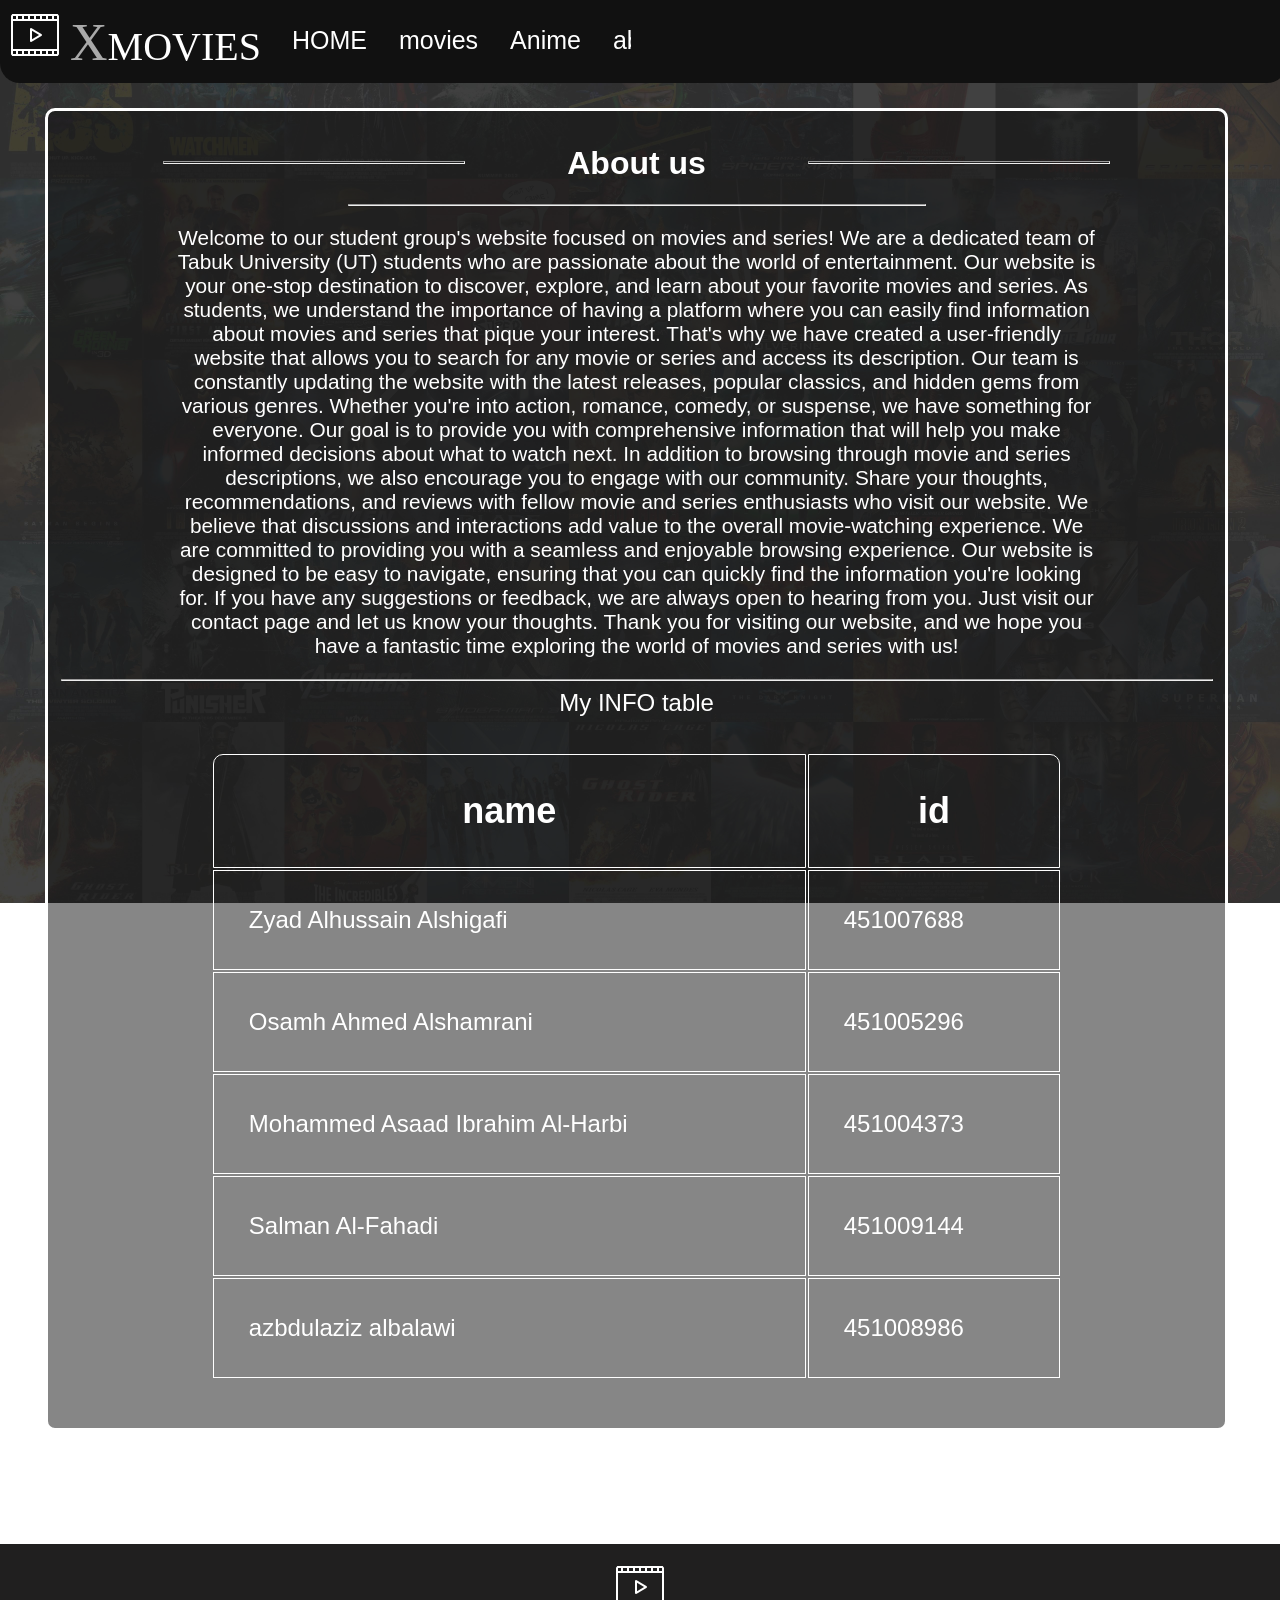
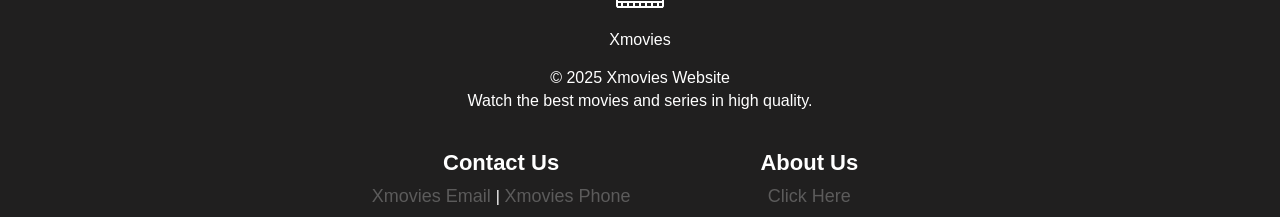
<file: about.html>
<!DOCTYPE html>
<html lang="en">
  <head>
    <link rel="icon" href="images\logo.png">   
    <title>Xmovies</title>
    <link rel="stylesheet" href="/stylesheet folder/stylesheet.css">
    <link rel="stylesheet" href="https://cdnjs.cloudflare.com/ajax/libs/font-awesome/5.15.3/css/all.min.css">

 </head>
  
  <body >   
    <header>
      <!--logo-->   <a href="index.html" style="text-decoration: none;">
      <span style="font-size: 40px; font-family: fantasy; color: rgb(255, 255, 255);">
        <img src="../images/logo.png" alt=""> <span style="color: darkgrey; font-size: 130%;">X</span>MOVIES
      </span></a>
      <!--pages list-->
      <ul style="display: flex;">
        <li>
          <a href="../index.html" class="city">HOME</a>
        </li>
        <li>
          <a href="../movies.html">movies</a>
        </li>
        <li>
          <a href="../Anime.html">Anime</a>
        </li>
        <li>
          <a href="../about.html">about</a>
        </li>
        
        <hr style="border-width: 5px; border-color: gray" />
        <li>
          <a href="../login.html" style="color: gray">login</a>
        </li>
      </ul>
    </header>
    <br><br><br><br><br>
  
    <br>
  <div class="div2" style=" gap: 1%; margin-left: 3.5%; ">
    <div >
      <h1 style="display: flex;"><hr style="height: 1px; width: 300px;">About us <hr style="height: 1px; width: 300px;"></h1>
      <hr style="width: 50%;">
      <div style="width: 80%; text-align: center; margin: 0 auto;"><p style="font-size: 130%">Welcome to our student group's website focused on movies and series! We are a dedicated team of Tabuk University (UT) students who are passionate about the world of entertainment. Our website is your one-stop destination to discover, explore, and learn about your favorite movies and series.  As students, we understand the importance of having a platform where you can easily find information about movies and series that pique your interest. That's why we have created a user-friendly website that allows you to search for any movie or series and access its description.  Our team is constantly updating the website with the latest releases, popular classics, and hidden gems from various genres. Whether you're into action, romance, comedy, or suspense, we have something for everyone. Our goal is to provide you with comprehensive information that will help you make informed decisions about what to watch next. In addition to browsing through movie and series descriptions, we also encourage you to engage with our community.  Share your thoughts, recommendations, and reviews with fellow movie and series enthusiasts who visit our website. We believe that discussions and interactions add value to the overall movie-watching experience. We are committed to providing you with a seamless and enjoyable browsing experience. Our website is designed to be easy to navigate, ensuring that you can quickly find the information you're looking for. If you have any suggestions or feedback, we are always open to hearing from you. Just visit our contact page and let us know your thoughts. Thank you for visiting our website, and we hope you have a fantastic time exploring the world of movies and series with us!</p></div>
    </div>

    <hr >
    
    <div style="width: 80%; margin: 0 auto;">
      <table style="border:none; width: 100%; margin: 0 auto;">
        <caption>
          My INFO table
        </caption>
        <tr>
          <th style="border-top-left-radius: 10px;">name</th>
          <th style="border-top-right-radius: 10px;">id</th>
        </tr>
        <tr>
          <td >Zyad Alhussain Alshigafi</td>
          <td >451007688</td>
        </tr>
        <tr>
          <td >Osamh Ahmed Alshamrani</td>
          <td >451005296</td>
        </tr>
        <tr>
          <td >Mohammed Asaad Ibrahim Al-Harbi</td>
          <td >451004373</td>
        </tr>
        <tr>
          <td >Salman Al-Fahadi</td>
          <td >451009144</td>
        </tr>
        <tr>
          <td >azbdulaziz albalawi</td>
          <td >451008986</td>
        </tr>
      </table>
    </div>
  </div>
    

    <footer style="margin-top: 8.86%;">
      <div class="footer_container" style="" >
        <br>
        <div class="logo_section">
          <img src="../images/logo.png" alt="logo">
          <p>Xmovies</p>
        </div>
        
        <div class="text_section">
          <p>© 2025 Xmovies Website</p>
          <p>Watch the best movies and series in high quality.</p>
        </div>
            <div class="links_section">
          <div class="contact_us">
            <h1>Contact Us</h1>
            <a href="mailto:azozstw818@gmail.com" target="_blank">Xmovies Email </a>|
            <a href="tel:0506984027" target="_blank">Xmovies Phone</a>
          </div>
          
          <div class="about_us">
            <h1>About Us</h1>
            <a href="about.html">Click Here</a>
          </div>
        </div>
      </div> 
    </footer>

  </body>
</html>
</file>
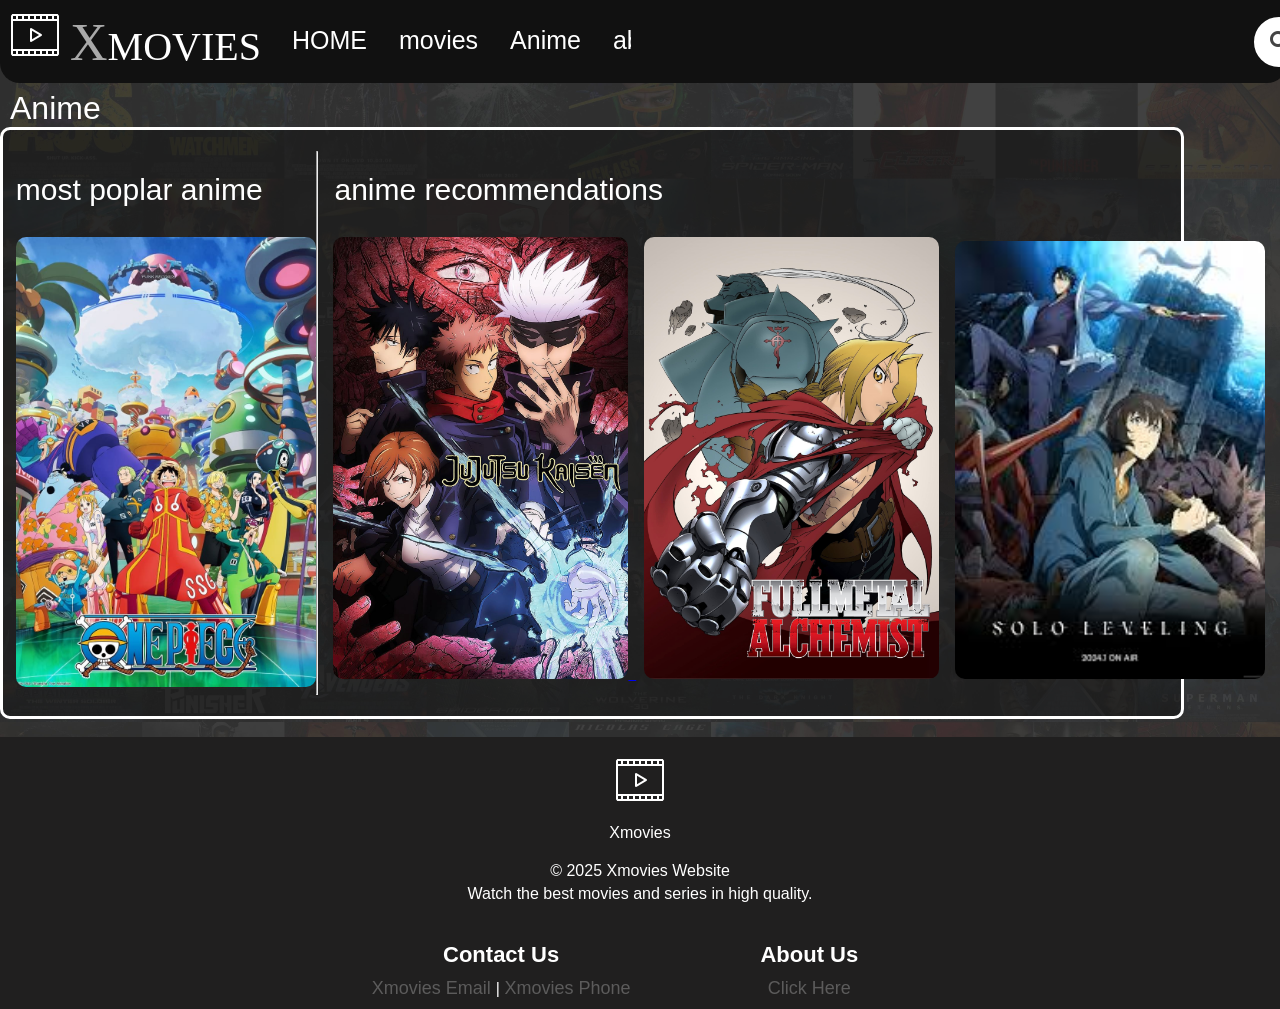
<file: Anime.html>
<!DOCTYPE html>
<html lang="en">
  <head>
    <link rel="icon" href="images\logo.png">   
    <title>Xmovies</title>
    <link rel="stylesheet" href="./stylesheet folder/stylesheet.css">
    <link rel="stylesheet" href="https://cdnjs.cloudflare.com/ajax/libs/font-awesome/5.15.3/css/all.min.css">

 </head>
  

  <body>

    <header>
    <!--logo--> 
    <a href="index.html" style="text-decoration: none;">
    <span style="font-size: 40px; font-family: fantasy; color: rgb(255, 255, 255);">
      <img src="images/logo.png" alt=""> <span style="color: darkgrey; font-size: 130%;">X</span>MOVIES
    </span></a>

    <!--header-->
    <ul style="display: flex;">
      <li>
        <a href="index.html" class="city">HOME</a>
      </li>
      <li>
        <a href="movies.html">movies</a>
      </li>
      <li>
        <a href="Anime.html">Anime</a>
      </li>
      <li>
        <a href="about.html">about</a>
      </li>
      
      <hr style="border-width: 5px; border-color: gray" />
      <li>
        <a href="login.html" style="color: gray">login</a>
      </li>
    </ul>
    <form class="form1" action="" >
      <input id="searchInput" class="input1" type="search" placeholder="Search here ...">
      <i class="fa fa-search"></i>
  </form>
  </header>
  <br><br><br><br><br>
    <!--anime-->
    <span style="font-size: 200%;margin-top: 10px;color: white;margin-left: 10px;">Anime</span>
    <br>
    <!--the borderd containor-->
    <div class="div2" style="display: flex; gap: 0%; width: 90%;">
      
    <!--the best anime containor-->
      <div class="div1" style="width: 20rem; height: 35rem; gap: 1%;">
        <p >most poplar anime</p>
        <a href="https://www.youtube.com/watch?v=sfAc2U20uyg" target="_blank">
         <a href="/anime pages/one piece.html" ><img  src="./anime/one piece.jpg" width="300" ></a>
        </a>
      </div>
      <!--hr-->
      <hr>
      <!--other 4 animes-->
      <div class="div1" style="width: 87.4rem; height: 35rem; gap: 1%;" >
        <pre class="pre">  anime recommendations</pre>
        <pre>  <a href="/anime pages/Jujutsu Kaisen.html" ><img src="anime/Jujutsu Kaisen.jpg" width="295"> </a> <a href="/anime pages/fullmetal.html" ><img src="anime/fullmetal .jpg" width="295"></a>  <a href="/anime pages/Solo Leveling.html"><img src="anime/Solo Leveling.jpeg" width="310"></a>  <a href="/anime pages/Demon Slayer.html"><img src="anime/Demon Slayer.jpg" width="295"></a> </pre>
      </div>
    </div>
  <br>
<!-- footer -->
  <footer>
    <div class="footer_container" style="" >
      <br>
      <div class="logo_section">
        <img src="images/logo.png" alt="logo">
        <p>Xmovies</p>
      </div>
      
      <div class="text_section">
        <p>© 2025 Xmovies Website</p>
        <p>Watch the best movies and series in high quality.</p>
      </div>
          <div class="links_section">
        <div class="contact_us">
          <h1>Contact Us</h1>
          <a href="mailto:azozstw818@gmail.com">Xmovies Email </a>|
          <a href="tel:0506984027">Xmovies Phone</a>
        </div>
        
        <div class="about_us">
          <h1>About Us</h1>
          <a href="about.html">Click Here</a>
        </div>
      </div>
    </div> 
  </footer>
  </body>
</html>
</file>
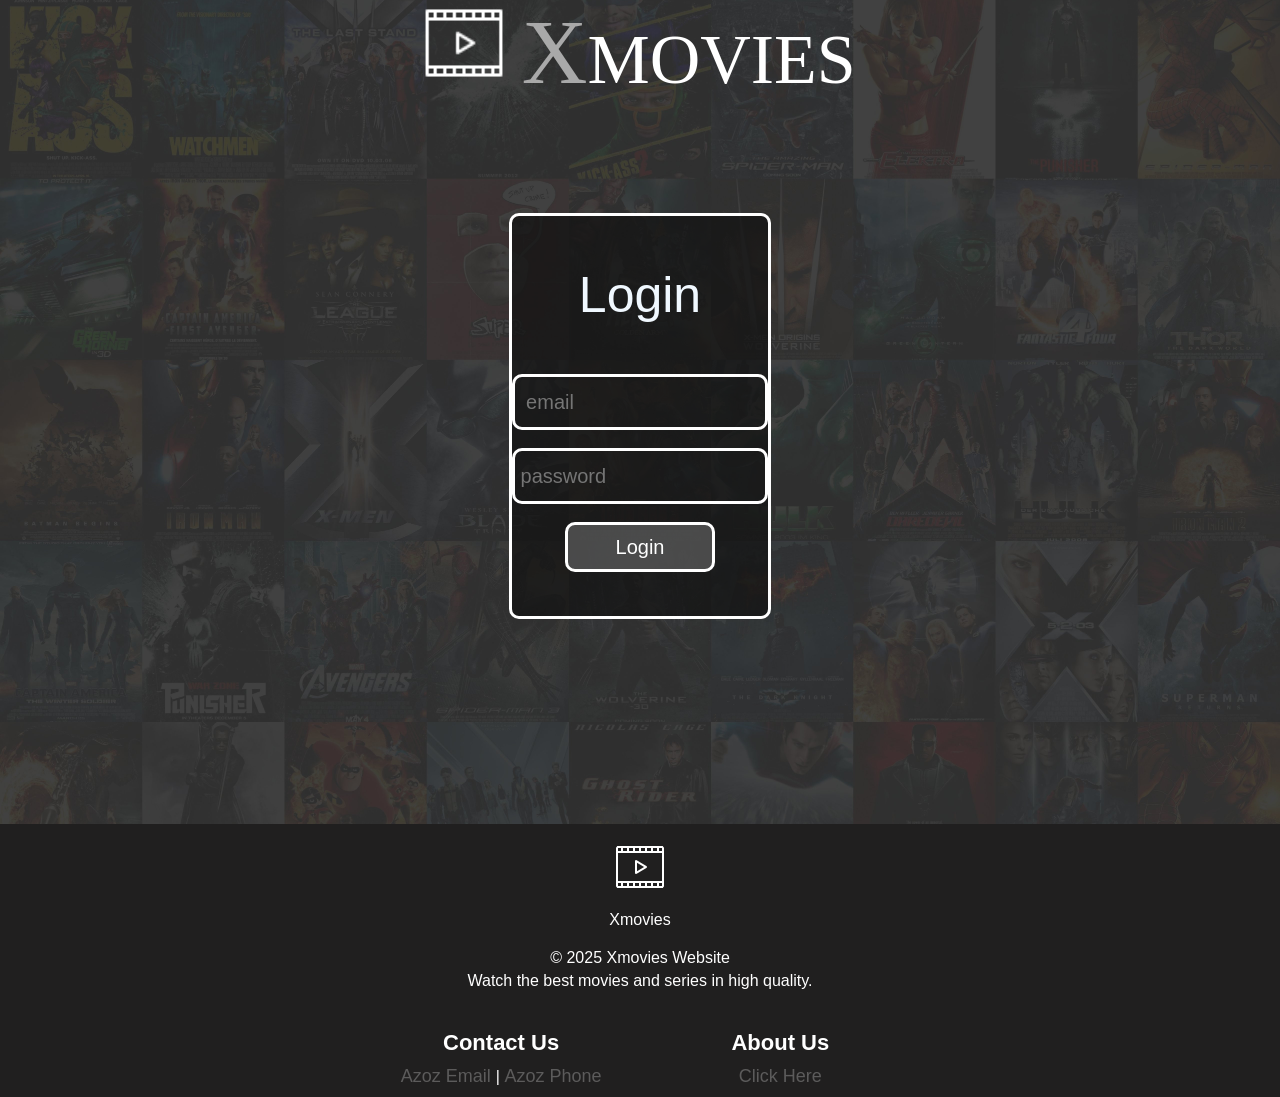
<file: login.html>
<!DOCTYPE html>
<html lang="en">
  <head>
    <link rel="icon" href="images\logo.png">   
    <title>Xmovies | Login</title>
    <link rel="stylesheet" href="/stylesheet folder/stylesheet.css">
 </head>
  
  <body style="text-align: center;">
    <span class="spann">
      <img src="images/logo.png" width="80" height="80;" />
      <span style="color: darkgrey; font-size: 130%">X</span>MOVIES
    </span>
    <br /><br /><br /><br /><br /><br /><br />

    <!--login elements-->

    <div  style="display: flex; ">
      
      <div
        class="containor"
        style="width: 20%; height: 400px; border: solid white;margin: auto auto;"
      >
        <p style="text-align: center; font-size: 50px">Login</p>
        <input class="city2" type="text" placeholder="  email" /><br /><br />
        <input class="city2" type="password" placeholder=" password" /><br /><br />
        <input
          class="city2"
          style="width: 150px; height: 50px; background-color: #6b6a6a9a"
          type="button"
          onclick="document.location='home.html'"
          value="Login"
        />
      </div>
    </div>
    <footer style="margin-top: 16%;">
      <div class="footer_container" style="" >
        <br>
        <div class="logo_section">
          <img src="../images/logo.png" alt="logo">
          <p>Xmovies</p>
        </div>
        
        <div class="text_section">
          <p>© 2025 Xmovies Website</p>
          <p>Watch the best movies and series in high quality.</p>
        </div>
            <div class="links_section">
          <div class="contact_us">
            <h1>Contact Us</h1>
            <a href="mailto:azozstw818@gmail.com" target="_blank">Azoz Email </a>|
            <a href="tel:0506984027" target="_blank">Azoz Phone</a>
          </div>
          
          <div class="about_us">
            <h1>About Us</h1>
            <a href="about.html">Click Here</a>
          </div>
        </div>
      </div> 
    </footer>

  </body>
</html>
</file>
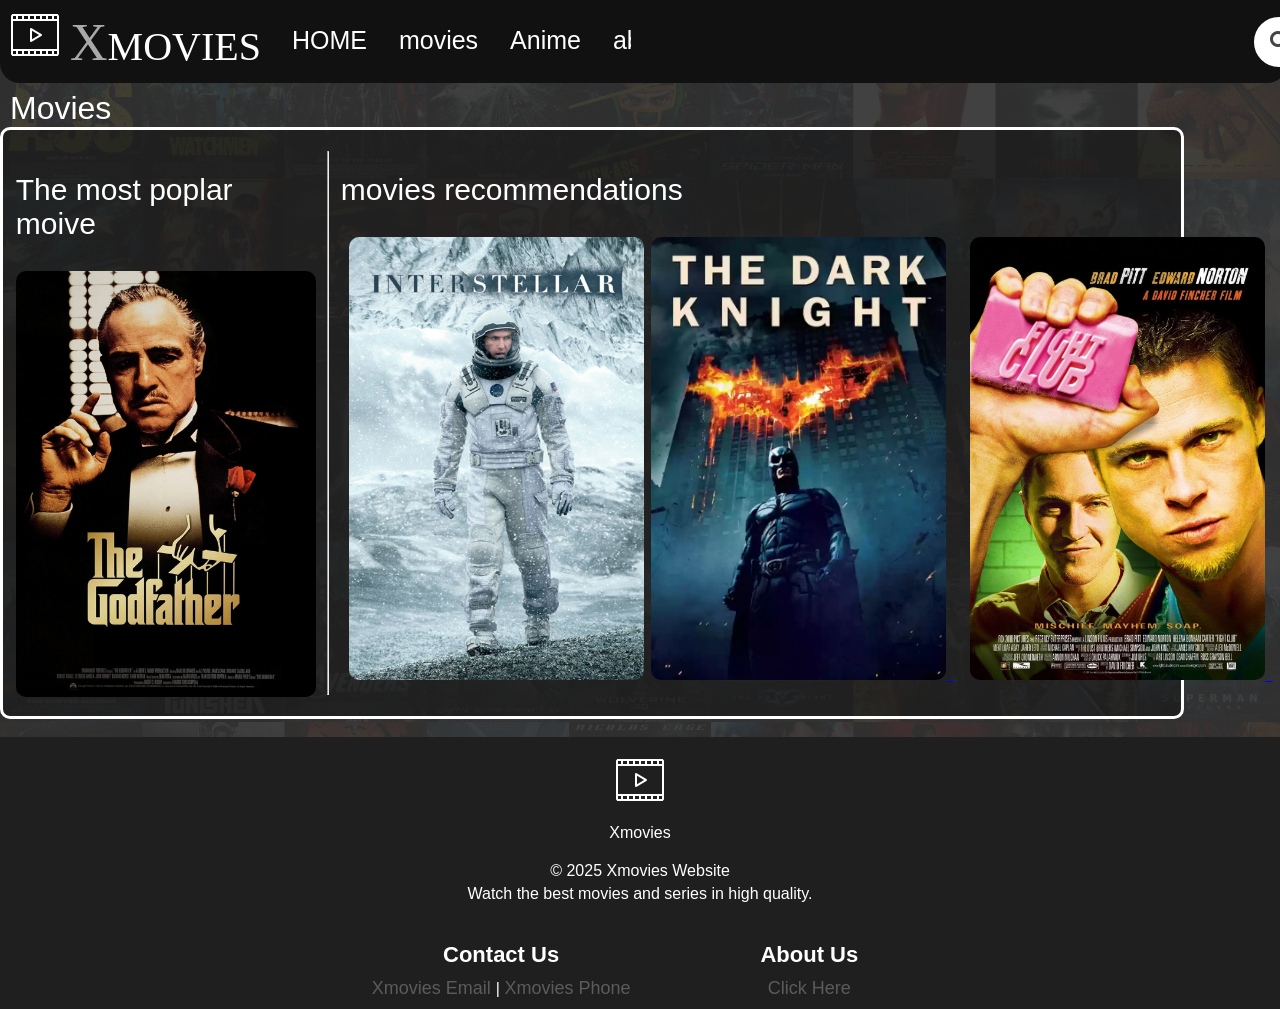
<file: movies.html>
<!DOCTYPE html>
<html lang="en">
  <head>
    
    <link rel="icon" href="images\logo.png">   
    <title>Xmovies</title>
    <link rel="stylesheet" href="stylesheet folder/stylesheet.css">
    <link rel="stylesheet" href="https://cdnjs.cloudflare.com/ajax/libs/font-awesome/5.15.3/css/all.min.css">

 </head>
  
  <body>
    <header>
    <!--logo--> 
      <a href="index.html" style="text-decoration: none;">
    <span style="font-size: 40px; font-family: fantasy; color: rgb(255, 255, 255);">
      <img src="images/logo.png" alt=""> <span style="color: darkgrey; font-size: 130%;">X</span>MOVIES
    </span></a>
    
    <!--header-->
    <ul style="display: flex;">
      <li>
        <a href="index.html" class="city">HOME</a>
      </li>
      <li>
        <a href="movies.html">movies</a>
      </li>
      <li>
        <a href="Anime.html">Anime</a>
      </li>
      <li>
        <a href="about.html">about</a>
      </li>
    
      <hr style="border-width: 5px; border-color: gray" />
      <li>
        <a href="login.html" style="color: gray">login</a>
      </li>
    </ul>
    <form class="form1" action="" >
      <input id="searchInput" class="input1" type="search" placeholder="Search here ...">
      <i class="fa fa-search"></i>
  </form>
  </header>
    <br><br><br><br><br>
    <!--movies-->
    <span style="font-size: 200%;margin-top: 10px;color: white;margin-left: 10px;">Movies</span>
    <!-- <div class="div1" style="font-size: 200%;margin-top: 10px;color: white;">Movies</div> -->
    <br>
    <!--the border containor-->
  <div class="div2" style="display: flex; gap: 1%; width: 90%;">
    <!--the best movie-->
    <div class="div1" style="width: 20rem; height: 35rem; gap: 1%;">
      <p >The most poplar moive</p>
<a href="./Movies pages/the godfather.html" >
    <img src="movies/the godfather.jpg" width="300" alt="The most popular movie">
</a>
<!-- the other four movies -->
    </div>
    <!--hr-->
    <hr>
    <!--sub div 1.2-->
    <div class="div1" style="width: 200rem; height: 35rem; gap: 1%;" >
      <p> movies recommendations</p>
      <pre> <a href="./Movies pages/interstellar.html"><img src="movies/interstellar.jpg" width="295"></a> <a href="./Movies pages/DarkKnight.html"><img src="movies/The Dark Knight.webp" width="295"> </a>  <a href="./Movies pages/Fight Club.html"><img src="movies/Fight Club.jpg" width="295"> </a> <a href="./Movies pages/Fury100.html"><img src="movies/Fury.jpg" width="330"></a> </pre>
    </div>
  </div>
    <br>
    <!--footer-->
    <footer>
      <div class="footer_container" style="" >
        <br>
        <div class="logo_section">
          <img src="images/logo.png" alt="logo">
          <p>Xmovies</p>
        </div>
        
        <div class="text_section">
          <p>© 2025 Xmovies Website</p>
          <p>Watch the best movies and series in high quality.</p>
        </div>
            <div class="links_section">
          <div class="contact_us">
            <h1>Contact Us</h1>
            <a href="mailto:azozstw818@gmail.com">Xmovies Email </a>|
            <a href="tel:0506984027">Xmovies Phone</a>
          </div>
          
          <div class="about_us">
            <h1>About Us</h1>
            <a href="about.html">Click Here</a>
          </div>
        </div>
      </div> 
    </footer>

  
  </body>
</html>
</file>
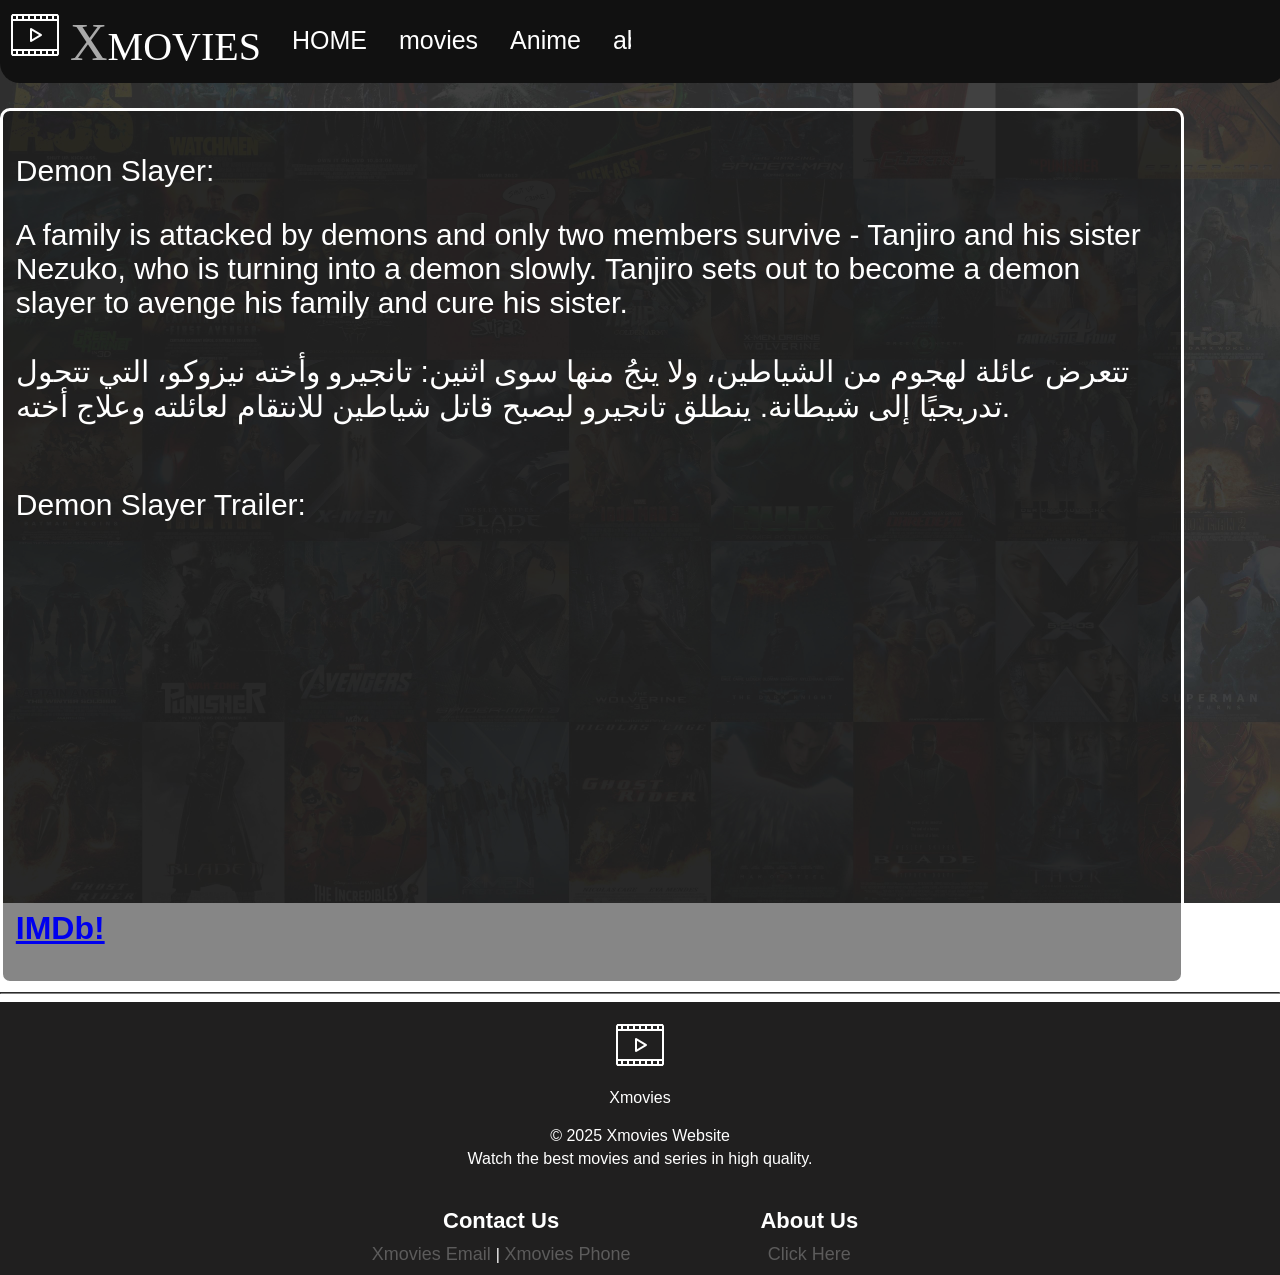
<file: anime pages/Demon Slayer.html>
<!DOCTYPE html>
<html lang="en">
  <head>
    <link rel="icon" href="images\logo.png">   
    <title>Xmovies</title>
    <link rel="stylesheet" href="../stylesheet folder/stylesheet.css">
 </head>
  
  <body>
    <header>
      <!--logo-->   <a href="../index.html" style="text-decoration: none;">
      <span style="font-size: 40px; font-family: fantasy; color: rgb(255, 255, 255);">
        <img src="../images/logo.png" alt=""> <span style="color: darkgrey; font-size: 130%;">X</span>MOVIES
      </span></a>
      <!--pages list-->
      <ul style="display: flex;">
        <li>
          <a href="../index.html" class="city">HOME</a>
        </li>
        <li>
          <a href="../movies.html">movies</a>
        </li>
        <li>
          <a href="../Anime.html">Anime</a>
        </li>
        <li>
          <a href="../about.html">about</a>
        </li>
        
        <hr style="border-width: 5px; border-color: gray" />
        <li>
          <a href="../login.html" style="color: gray">login</a>
        </li>
      </ul>
    </header>
    <br><br><br><br><br>
    <br />
    <!--super div-->
    
      <!--sub div 1-->
      
        <div class="div2">
          <p>Demon Slayer:</p>
           <p>
            A family is attacked by demons and only two members survive - Tanjiro and his sister Nezuko, who is turning into a demon slowly. Tanjiro sets out to become a demon slayer to avenge his family and cure his sister.
            <br> <br> 
            تتعرض عائلة لهجوم من الشياطين، ولا ينجُ منها سوى اثنين: تانجيرو وأخته نيزوكو، التي تتحول تدريجيًا إلى شيطانة. ينطلق تانجيرو ليصبح قاتل شياطين للانتقام لعائلته وعلاج أخته.            <br> <br> 

          <p>Demon Slayer Trailer:</p>
          
          <iframe width="560" height="315" src="https://www.youtube.com/embed/wyiZWYMilgk?si=5m-kIMxiNGfdCc5c" title="YouTube video player" frameborder="0" allow="accelerometer; autoplay; clipboard-write; encrypted-media; gyroscope; picture-in-picture; web-share" referrerpolicy="strict-origin-when-cross-origin" allowfullscreen></iframe>   
                          <br><br>
          <h1><a href="https://www.imdb.com/title/tt9335498/?ref_=ext_shr_lnk" target="_blank">IMDb!</h1></a> 
        </div>
      <!--hr-->
      <hr style="border-color: gray" />
      <!--sub div 2-->
      
      <footer>
        <div class="footer_container" style="" >
          <br>
          <div class="logo_section">
            <img src="../images/logo.png" alt="logo">
            <p>Xmovies</p>
          </div>
          
          <div class="text_section">
            <p>© 2025 Xmovies Website</p>
            <p>Watch the best movies and series in high quality.</p>
          </div>
              <div class="links_section">
            <div class="contact_us">
              <h1>Contact Us</h1>
              <a href="mailto:azozstw818@gmail.com" target="_blank">Xmovies Email </a>|
              <a href="tel:0506984027" target="_blank">Xmovies Phone</a>
            </div>
            
            <div class="about_us">
              <h1>About Us</h1>
              <a href="about.html">Click Here</a>
            </div>
          </div>
        </div> 
      </footer>

       

    
  </body>
</html>
</file>
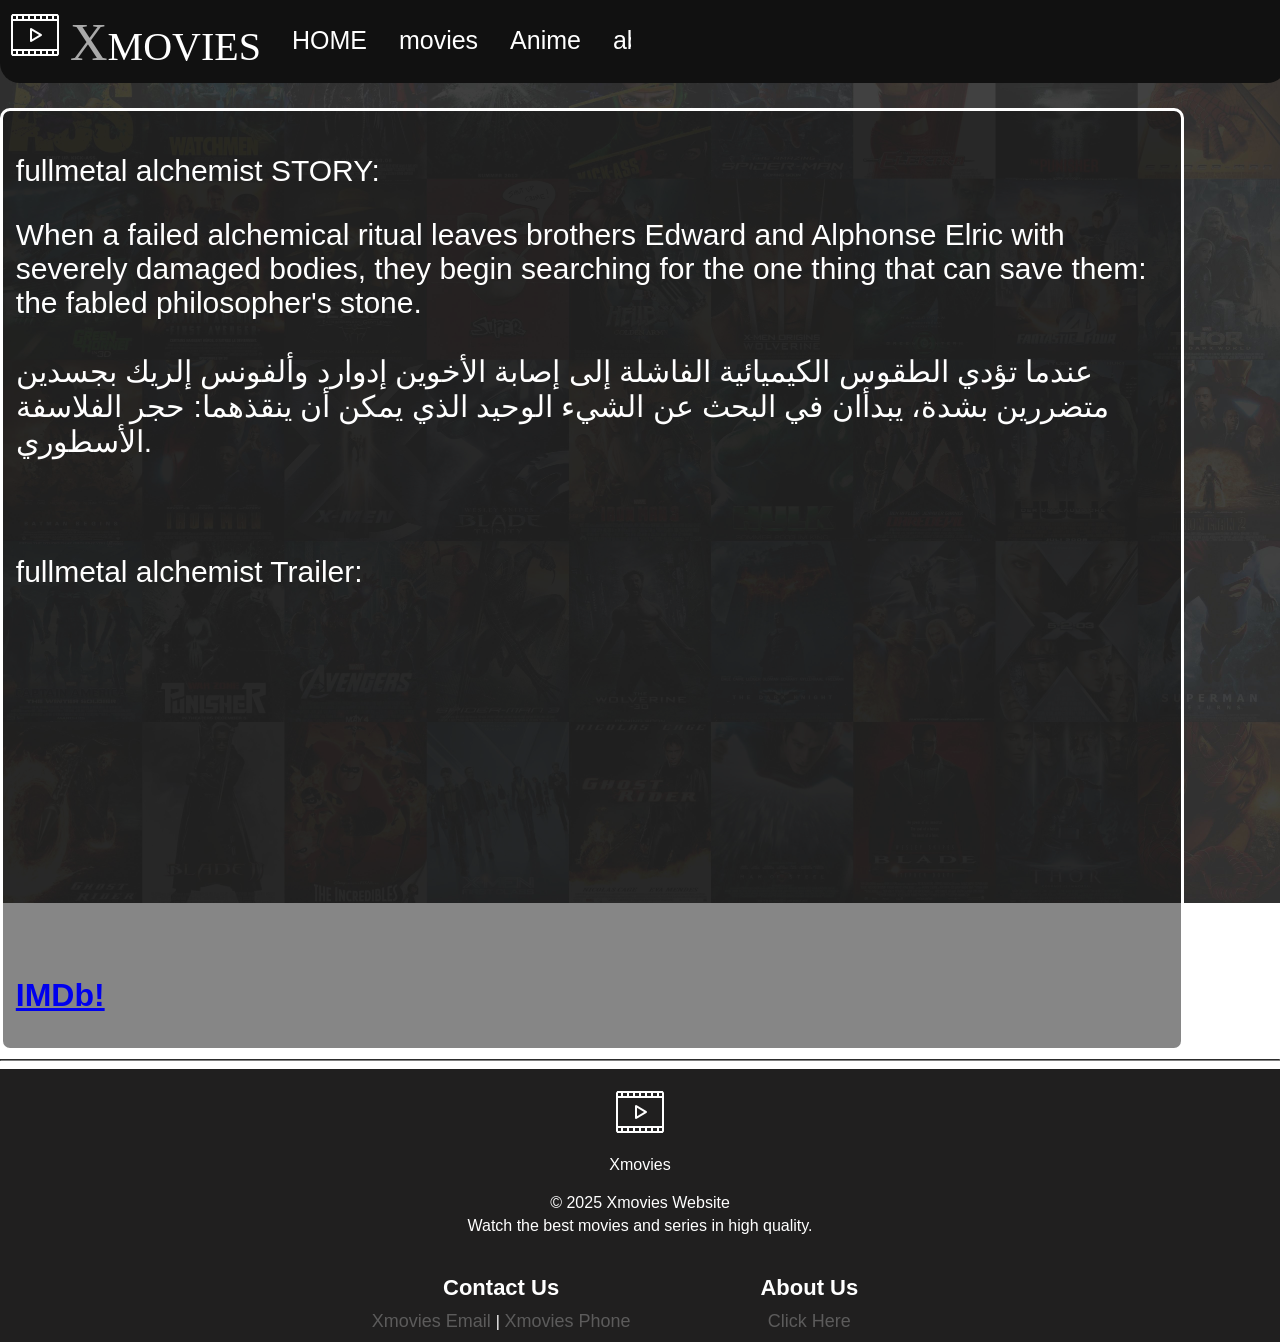
<file: anime pages/fullmetal.html>
<!DOCTYPE html>
<html lang="en">
  <head>
    <link rel="icon" href="images\logo.png">   
    <title>Xmovies</title>
    <link rel="stylesheet" href="../stylesheet folder/stylesheet.css">
 </head>

  <body>
    <header>
      <!--logo-->   <a href="../index.html" style="text-decoration: none;">
      <span style="font-size: 40px; font-family: fantasy; color: rgb(255, 255, 255);">
        <img src="../images/logo.png" alt=""> <span style="color: darkgrey; font-size: 130%;">X</span>MOVIES
      </span></a>
      <!--pages list-->
      <ul style="display: flex;">
        <li>
          <a href="../index.html" class="city">HOME</a>
        </li>
        <li>
          <a href="../movies.html">movies</a>
        </li>
        <li>
          <a href="../Anime.html">Anime</a>
        </li>
        <li>
          <a href="../about.html">about</a>
        </li>
        
        <hr style="border-width: 5px; border-color: gray" />
        <li>
          <a href="../login.html" style="color: gray">login</a>
        </li>
      </ul>
    </header>
    <br><br><br><br><br>
    <br />
    <!--super div-->
    
      <!--sub div 1-->
      
        <div class="div2">
          <p>fullmetal alchemist STORY:</p>
           <p>
            When a failed alchemical ritual leaves brothers Edward and Alphonse Elric with severely damaged bodies, they begin searching for the one thing that can save them: the fabled philosopher's stone.

            <br> <br>
            عندما تؤدي الطقوس الكيميائية الفاشلة إلى إصابة الأخوين إدوارد وألفونس إلريك بجسدين متضررين بشدة، يبدأان في البحث عن الشيء الوحيد الذي يمكن أن ينقذهما: حجر الفلاسفة الأسطوري.

          </p>
            <br> <br> 
          <p>fullmetal alchemist Trailer:
          </p>
          
          <iframe width="560" height="315" src="https://www.youtube.com/embed/AYlksPeSXrs?si=nnePDWZWM4M6dh7j" title="YouTube video player" frameborder="0" allow="accelerometer; autoplay; clipboard-write; encrypted-media; gyroscope; picture-in-picture; web-share" referrerpolicy="strict-origin-when-cross-origin" allowfullscreen></iframe>          
          <br><br>
          <h1><a href="https://www.imdb.com/title/tt0421357/?ref_=ext_shr_lnk" target="_blank">IMDb!</h1></a> 
        </div>
      <!--hr-->
      <hr style="border-color: gray" />
      <!--sub div 2-->
      
      <footer>
        <div class="footer_container" style="" >
          <br>
          <div class="logo_section">
            <img src="../images/logo.png" alt="logo">
            <p>Xmovies</p>
          </div>
          
          <div class="text_section">
            <p>© 2025 Xmovies Website</p>
            <p>Watch the best movies and series in high quality.</p>
          </div>
              <div class="links_section">
            <div class="contact_us">
              <h1>Contact Us</h1>
              <a href="mailto:azozstw818@gmail.com" target="_blank">Xmovies Email </a>|
              <a href="tel:0506984027" target="_blank">Xmovies Phone</a>
            </div>
            
            <div class="about_us">
              <h1>About Us</h1>
              <a href="about.html">Click Here</a>
            </div>
          </div>
        </div> 
      </footer>

    
  </body>
</html>
</file>
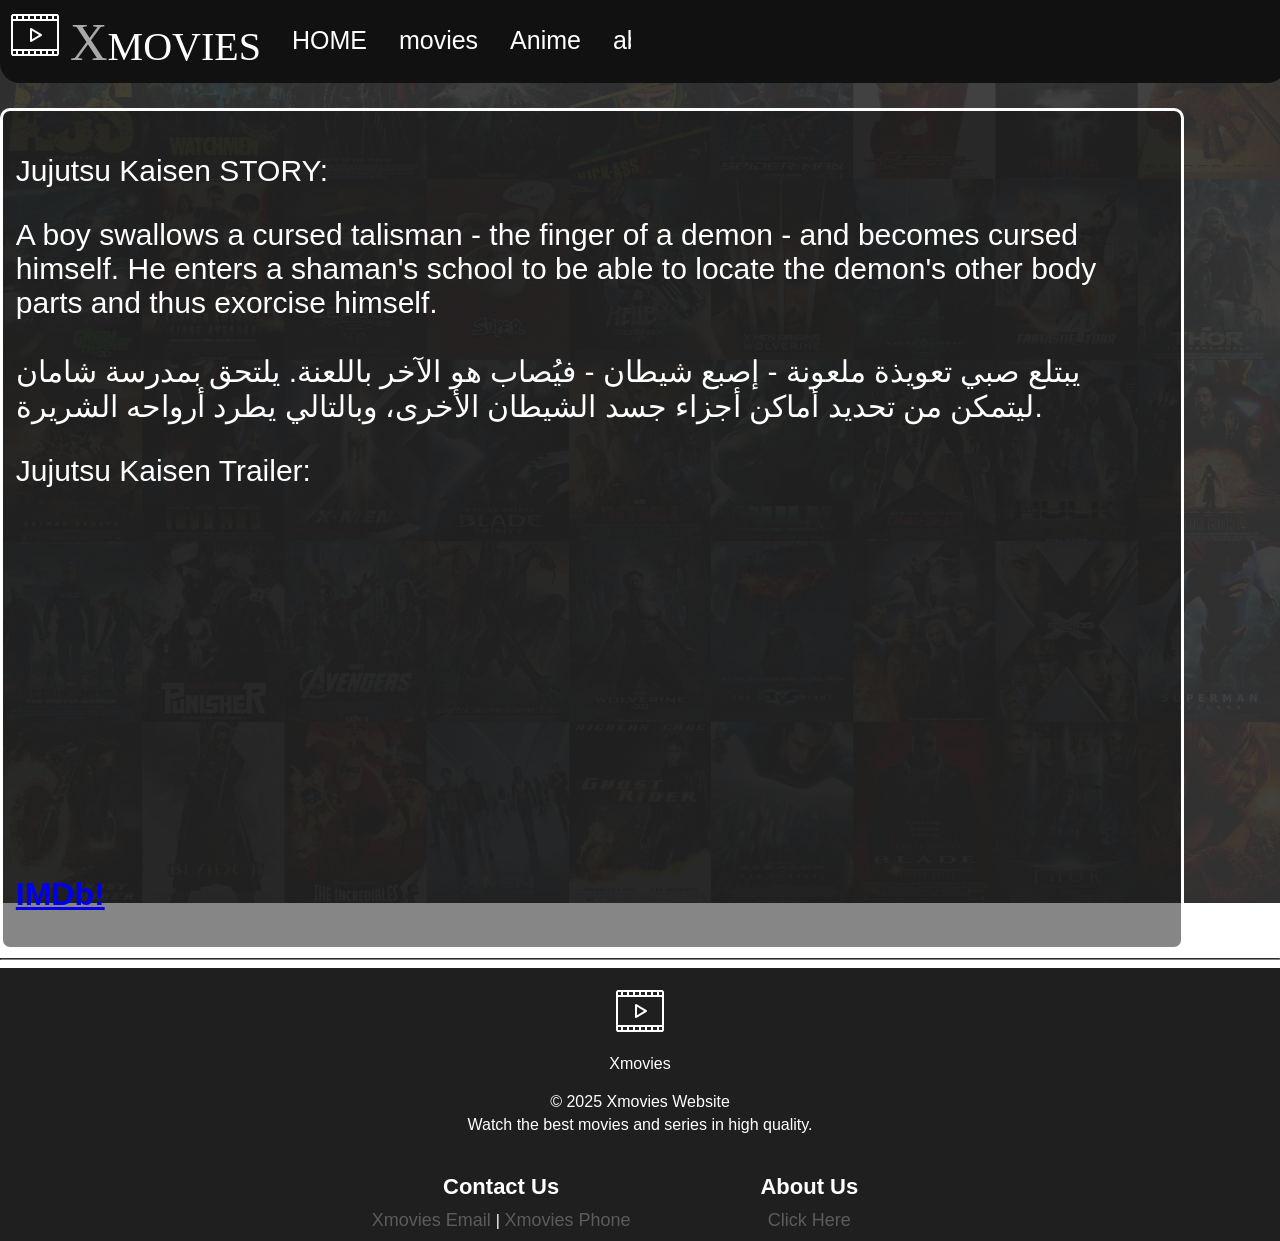
<file: anime pages/Jujutsu Kaisen.html>
<!DOCTYPE html>
<html lang="en">
  <head>
    <link rel="icon" href="images\logo.png">   
    <title>Xmovies</title>
    <link rel="stylesheet" href="../stylesheet folder/stylesheet.css">
 </head>
  
  <body>
    <header>
      <!--logo-->   <a href="../index.html" style="text-decoration: none;">
      <span style="font-size: 40px; font-family: fantasy; color: rgb(255, 255, 255);">
        <img src="../images/logo.png" alt=""> <span style="color: darkgrey; font-size: 130%;">X</span>MOVIES
      </span></a>
      <!--pages list-->
      <ul style="display: flex;">
        <li>
          <a href="../index.html" class="city">HOME</a>
        </li>
        <li>
          <a href="../movies.html">movies</a>
        </li>
        <li>
          <a href="../Anime.html">Anime</a>
        </li>
        <li>
          <a href="../about.html">about</a>
        </li>
        
        <hr style="border-width: 5px; border-color: gray" />
        <li>
          <a href="../login.html" style="color: gray">login</a>
        </li>
      </ul>
    </header>
    <br><br><br><br><br>
    <br />
    <!--super div-->
    
      <!--sub div 1-->
      
        <div class="div2">
          <p>Jujutsu Kaisen STORY:</p>
           <p>
            A boy swallows a cursed talisman - the finger of a demon - and becomes cursed himself. He enters a shaman's school to be able to locate the demon's other body parts and thus exorcise himself.

            <br><br>
           يبتلع صبي تعويذة ملعونة - إصبع شيطان - فيُصاب هو الآخر باللعنة. يلتحق بمدرسة شامان ليتمكن من تحديد أماكن أجزاء جسد الشيطان الأخرى، وبالتالي يطرد أرواحه الشريرة.

          
         <p>Jujutsu Kaisen Trailer: </p>
          
          <iframe width="560" height="315" src="https://www.youtube.com/embed/2docezZl574?si=jQKsWOIpV5gsYaV8" title="YouTube video player" frameborder="0" allow="accelerometer; autoplay; clipboard-write; encrypted-media; gyroscope; picture-in-picture; web-share" referrerpolicy="strict-origin-when-cross-origin" allowfullscreen></iframe>          
          
          <br><br>
          <h1><a href="https://www.imdb.com/title/tt12343534/?ref_=ext_shr_lnk" target="_blank">IMDb!</h1></a> 
        </div>
      <!--hr-->
      <hr style="border-color: gray" />
      <!--sub div 2-->
      
       
      <footer>
        <div class="footer_container" style="" >
          <br>
          <div class="logo_section">
            <img src="../images/logo.png" alt="logo">
            <p>Xmovies</p>
          </div>
          
          <div class="text_section">
            <p>© 2025 Xmovies Website</p>
            <p>Watch the best movies and series in high quality.</p>
          </div>
              <div class="links_section">
            <div class="contact_us">
              <h1>Contact Us</h1>
              <a href="mailto:azozstw818@gmail.com" target="_blank">Xmovies Email </a>|
              <a href="tel:0506984027" target="_blank">Xmovies Phone</a>
            </div>
            
            <div class="about_us">
              <h1>About Us</h1>
              <a href="about.html">Click Here</a>
            </div>
          </div>
        </div> 
      </footer>
    
  </body>
</html>
</file>
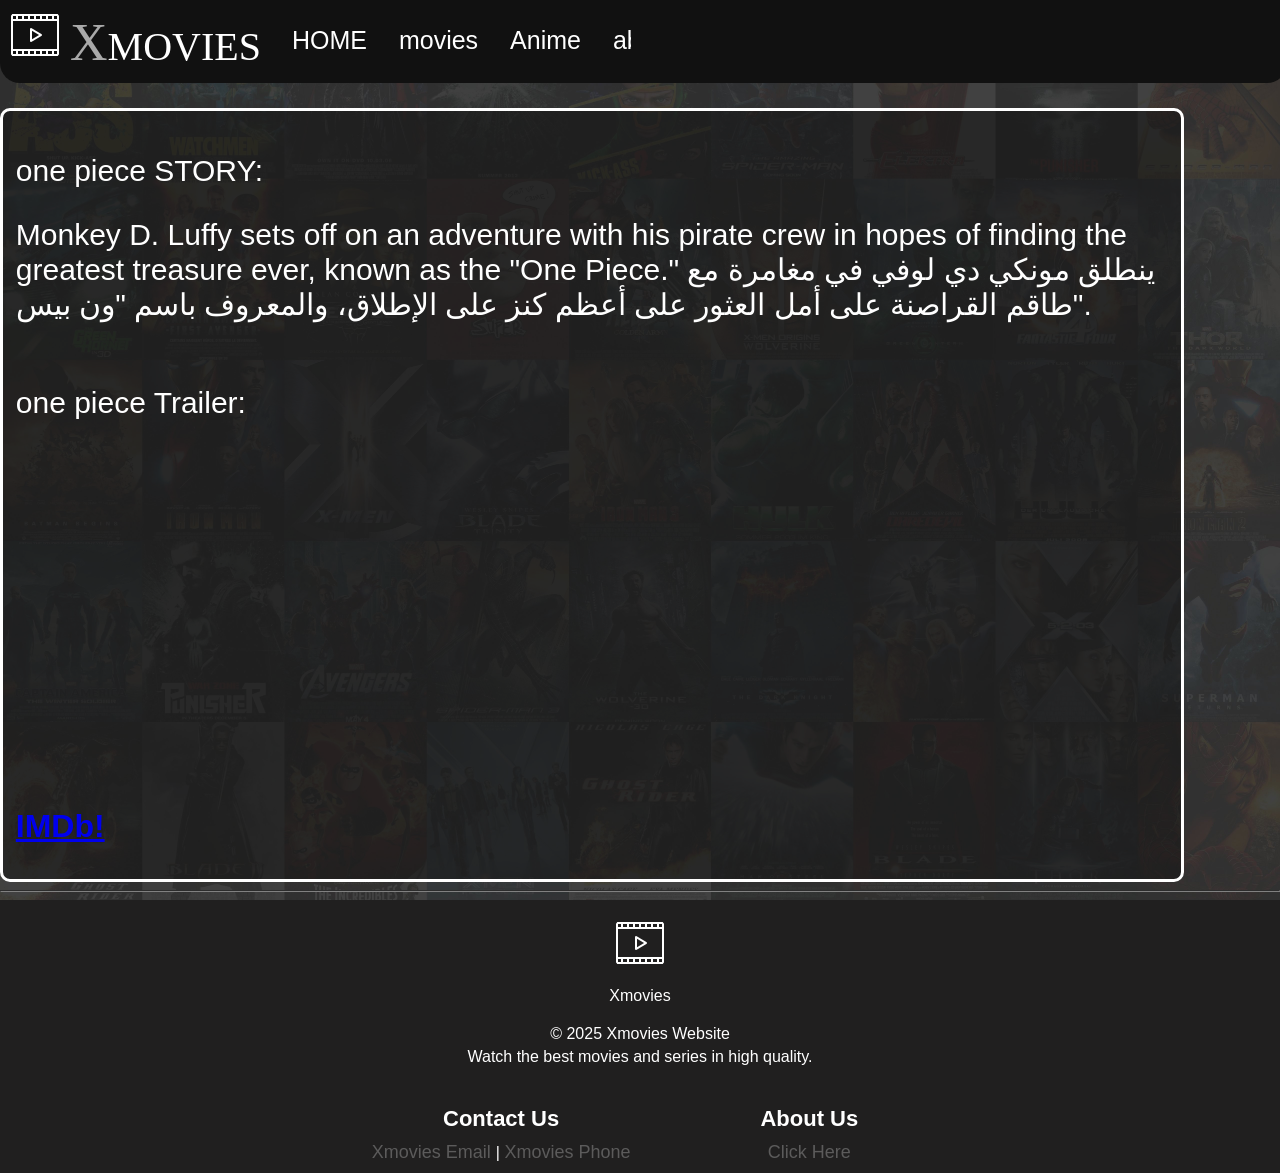
<file: anime pages/one piece.html>
<!DOCTYPE html>
<html lang="en">
  <head>
    <link rel="icon" href="images\logo.png">   
    <title>Xmovies</title>
    <link rel="stylesheet" href="../stylesheet folder/stylesheet.css">

 </head>
  
  <body>
    <header>
      <!--logo-->   <a href="../index.html" style="text-decoration: none;">
      <span style="font-size: 40px; font-family: fantasy; color: rgb(255, 255, 255);">
        <img src="../images/logo.png" alt=""> <span style="color: darkgrey; font-size: 130%;">X</span>MOVIES
      </span></a>
      <!--pages list-->
      <ul style="display: flex;">
        <li>
          <a href="../index.html" class="city">HOME</a>
        </li>
        <li>
          <a href="../movies.html">movies</a>
        </li>
        <li>
          <a href="../Anime.html">Anime</a>
        </li>
        <li>
          <a href="../about.html">about</a>
        </li>
        
        <hr style="border-width: 5px; border-color: gray" />
        <li>
          <a href="../login.html" style="color: gray">login</a>
        </li>
      </ul>
    </header>
    <br><br><br><br><br>
    <br />
    <!--super div-->
    
      <!--sub div 1-->
      
        <div class="div2">
          <p>one piece STORY:</p>
           <p>
            Monkey D. Luffy sets off on an adventure with his pirate crew in hopes of finding the greatest treasure ever, known as the "One Piece."

            ينطلق مونكي دي لوفي في مغامرة مع طاقم القراصنة على أمل العثور على أعظم كنز على الإطلاق، والمعروف باسم "ون بيس".

            <br> <br> 
          <p>one piece Trailer:
          </p>
          
          <iframe width="560" height="315" src="https://www.youtube.com/embed/BG89ff1tjLU?si=FKJR6yaAxSpQnlLc" title="YouTube video player" frameborder="0" allow="accelerometer; autoplay; clipboard-write; encrypted-media; gyroscope; picture-in-picture; web-share" referrerpolicy="strict-origin-when-cross-origin" allowfullscreen></iframe>
          
          <br><br>
          <h1><a href="https://www.imdb.com/title/tt0388629/?ref_=ext_shr_lnk" target="_blank">IMDb!</h1></a> 
        </div>
      <!--hr-->
      <hr style="border-color: gray" />
      <!--sub div 2-->
      
       
      <footer>
        <div class="footer_container" style="" >
          <br>
          <div class="logo_section">
            <img src="../images/logo.png" alt="logo">
            <p>Xmovies</p>
          </div>
          
          <div class="text_section">
            <p>© 2025 Xmovies Website</p>
            <p>Watch the best movies and series in high quality.</p>
          </div>
              <div class="links_section">
            <div class="contact_us">
              <h1>Contact Us</h1>
              <a href="mailto:azozstw818@gmail.com" target="_blank">Xmovies Email </a>|
              <a href="tel:0506984027" target="_blank">Xmovies Phone</a>
            </div>
            
            <div class="about_us">
              <h1>About Us</h1>
              <a href="about.html">Click Here</a>
            </div>
          </div>
        </div> 
      </footer>
    
  </body>
</html>
</file>
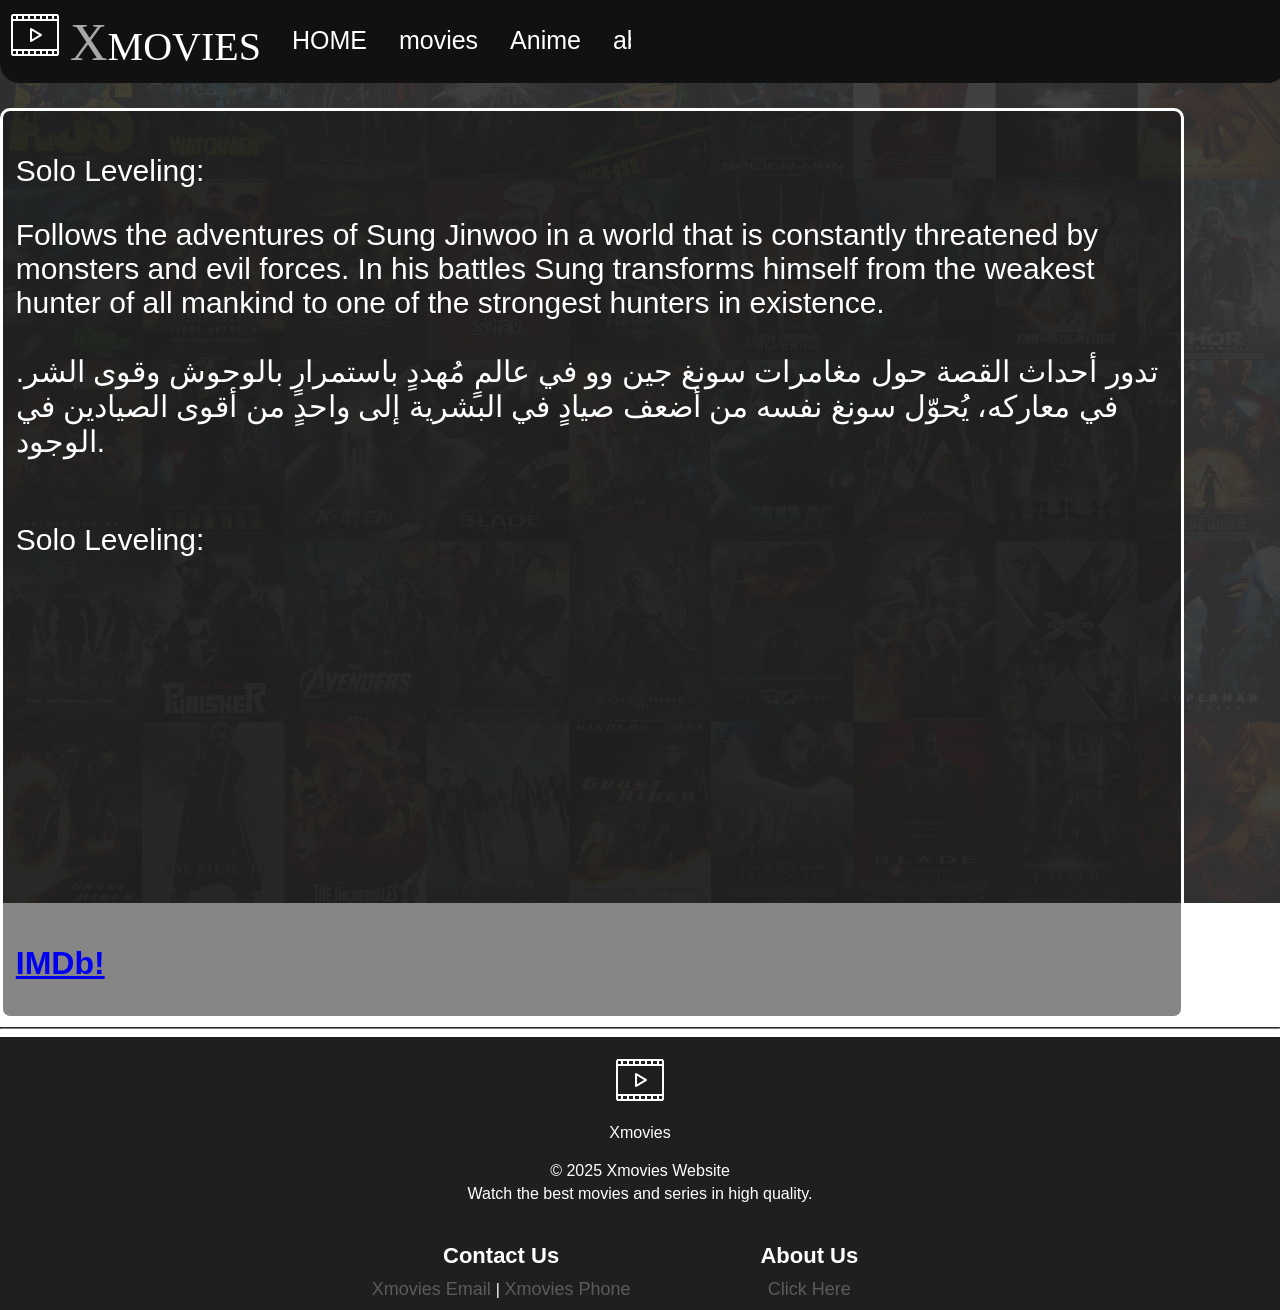
<file: anime pages/Solo Leveling.html>
<!DOCTYPE html>
<html lang="en">
  <head>
    <link rel="icon" href="images\logo.png">   
    <title>Xmovies</title>
    <link rel="stylesheet" href="../stylesheet folder/stylesheet.css">

 </head>
  
  <body>
    <header>
      <!--logo-->   <a href="../index.html" style="text-decoration: none;">
      <span style="font-size: 40px; font-family: fantasy; color: rgb(255, 255, 255);">
        <img src="../images/logo.png" alt=""> <span style="color: darkgrey; font-size: 130%;">X</span>MOVIES
      </span></a>
      <!--pages list-->
      <ul style="display: flex;">
        <li>
          <a href="../index.html" class="city">HOME</a>
        </li>
        <li>
          <a href="../movies.html">movies</a>
        </li>
        <li>
          <a href="../Anime.html">Anime</a>
        </li>
        <li>
          <a href="../about.html">about</a>
        </li>
        <hr style="border-width: 5px; border-color: gray" />
        <li>
          <a href="../login.html" style="color: gray">login</a>
        </li>
      </ul>
    </header>
    <br><br><br><br><br>
    <br />
    <!--super div-->
    
      <!--sub div 1-->
      
        <div class="div2">
          <p>Solo Leveling:</p>
           <p>
            Follows the adventures of Sung Jinwoo in a world that is constantly threatened by monsters and evil forces. In his battles Sung transforms himself from the weakest hunter of all mankind to one of the strongest hunters in existence.

            <br> <br> 
            تدور أحداث القصة حول مغامرات سونغ جين وو في عالمٍ مُهددٍ باستمرارٍ بالوحوش وقوى الشر. في معاركه، يُحوّل سونغ نفسه من أضعف صيادٍ في البشرية إلى واحدٍ من أقوى الصيادين في الوجود.

            <br> <br> 

          <p>Solo Leveling:</p>
          
          <iframe width="560" height="315" src="https://www.youtube.com/embed/bssSj4cKsrI?si=GZXLYsy08MauuWn0" title="YouTube video player" frameborder="0" allow="accelerometer; autoplay; clipboard-write; encrypted-media; gyroscope; picture-in-picture; web-share" referrerpolicy="strict-origin-when-cross-origin" allowfullscreen></iframe> 
                   <br><br>
          <h1><a href="https://www.imdb.com/title/tt21209876/?ref_=ext_shr_lnk" target="_blank">IMDb!</h1></a> 
        </div>
      <!--hr-->
      <hr style="border-color: gray" />
      <!--sub div 2-->
      
      <footer>
        <div class="footer_container" style="" >
          <br>
          <div class="logo_section">
            <img src="../images/logo.png" alt="logo">
            <p>Xmovies</p>
          </div>
          
          <div class="text_section">
            <p>© 2025 Xmovies Website</p>
            <p>Watch the best movies and series in high quality.</p>
          </div>
              <div class="links_section">
            <div class="contact_us">
              <h1>Contact Us</h1>
              <a href="mailto:azozstw818@gmail.com" target="_blank">Xmovies Email </a>|
              <a href="tel:0506984027" target="_blank">Xmovies Phone</a>
            </div>
            
            <div class="about_us">
              <h1>About Us</h1>
              <a href="about.html">Click Here</a>
            </div>
          </div>
        </div> 
      </footer>

    
  </body>
</html>
</file>
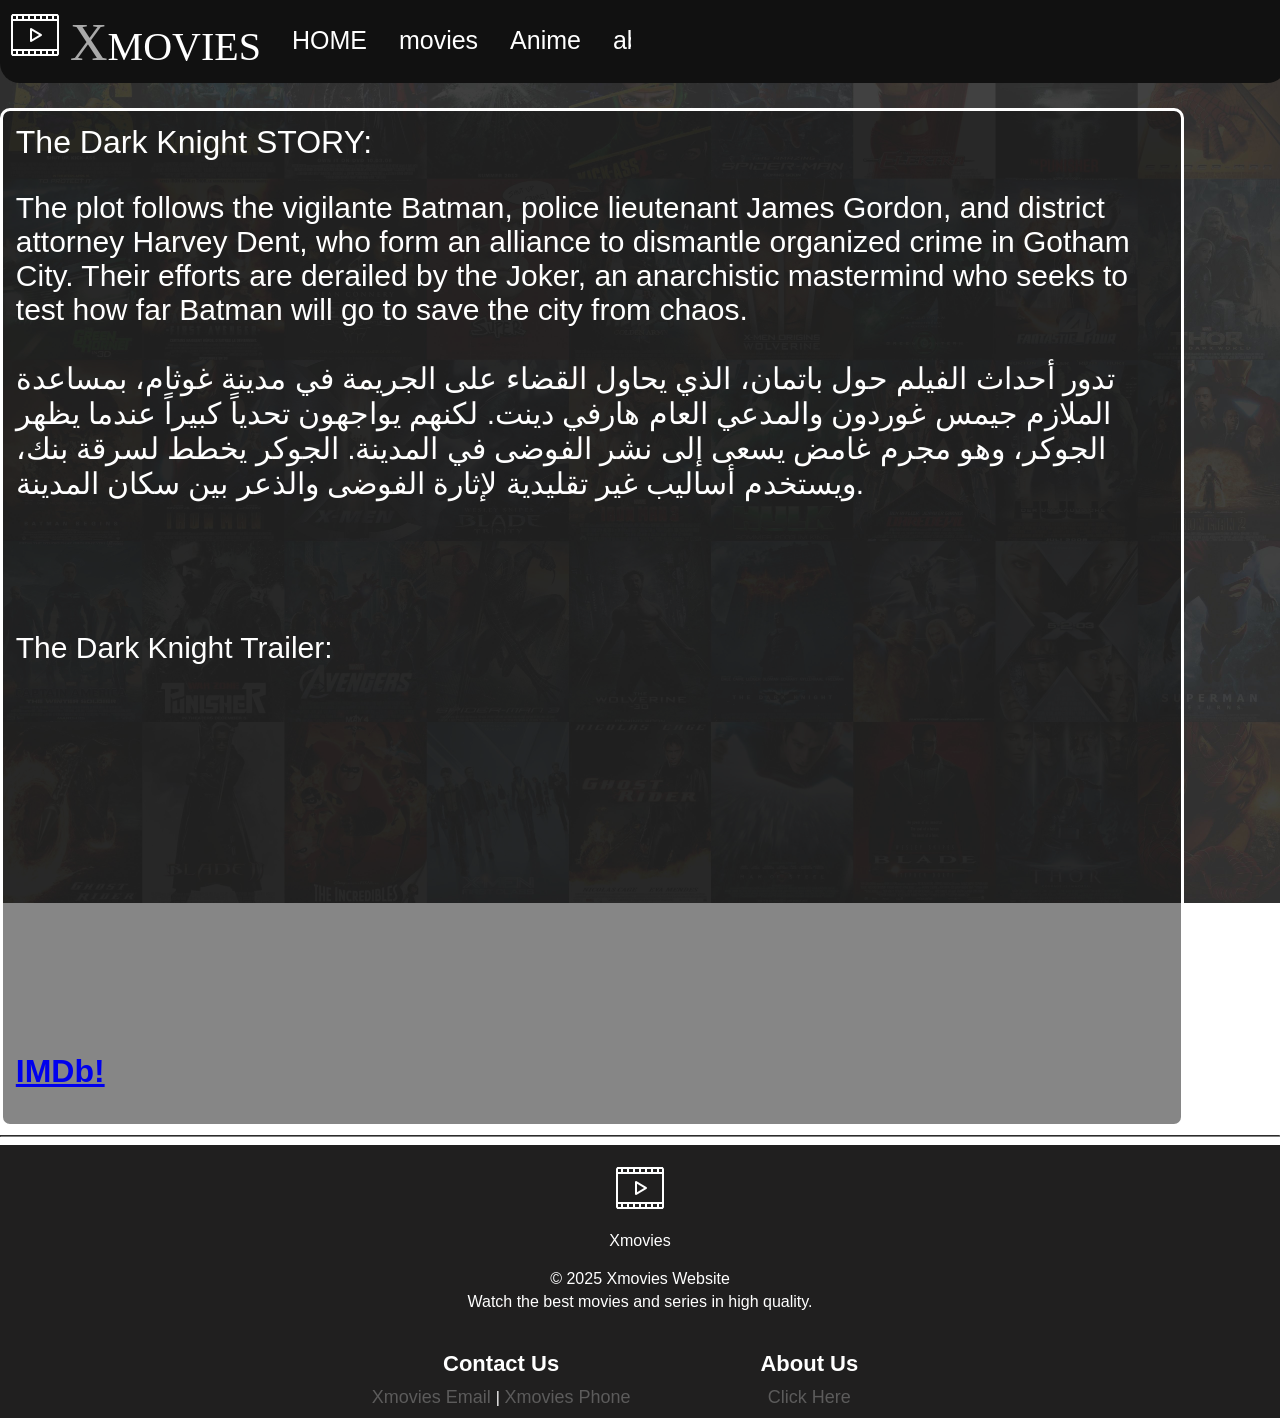
<file: Movies pages/DarkKnight.html>
<!DOCTYPE html>
<html lang="en">
  <head>
    <link rel="icon" href="images\logo.png">   
    <title>Xmovies</title>
    <link rel="stylesheet" href="../stylesheet folder/stylesheet.css">
    
 </head>
  
  <body>
    <header>
      <!--logo-->   <a href="../index.html" style="text-decoration: none;">
      <span style="font-size: 40px; font-family: fantasy; color: rgb(255, 255, 255);">
        <img src="../images/logo.png" alt=""> <span style="color: darkgrey; font-size: 130%;">X</span>MOVIES
      </span></a>
      <!--pages list-->
      <ul style="display: flex;">
        <li>
          <a href="../index.html" class="city">HOME</a>
        </li>
        <li>
          <a href="../movies.html">movies</a>
        </li>
        <li>
          <a href="../Anime.html">Anime</a>
        </li>
        <li>
          <a href="../about.html">about</a>
        </li>
        
        <hr style="border-width: 5px; border-color: gray" />
        <li>
          <a href="../login.html" style="color: gray">login</a>
        </li>
      </ul>
    </header>
    <br><br><br><br><br>
    <br />
    <!--super div-->
    
      <!--sub div 1-->
      
        <div class="div2">
            <span style="font-size: 200%">The Dark Knight STORY:</span><br>
          <p>
            The plot follows the vigilante Batman, police lieutenant James Gordon, and district attorney Harvey Dent, who form an alliance to dismantle organized crime in Gotham City. Their efforts are derailed by the Joker, an anarchistic mastermind who seeks to test how far Batman will go to save the city from chaos.
        <br><br>
            
            تدور أحداث الفيلم حول باتمان، الذي يحاول القضاء على الجريمة في مدينة غوثام، بمساعدة الملازم جيمس غوردون والمدعي العام هارفي دينت. لكنهم يواجهون تحدياً كبيراً عندما يظهر الجوكر، وهو مجرم غامض يسعى إلى نشر الفوضى في المدينة. الجوكر يخطط لسرقة بنك، ويستخدم أساليب غير تقليدية لإثارة الفوضى والذعر بين سكان المدينة.
            <br><br>
    </p> 
             
            <br> <br> 
          <p> The Dark Knight Trailer:</p>
          
          <iframe width="420" height="315" src="https://www.youtube.com/embed/EXeTwQWrcwY?si=hVQOmrG386KLatEX" 
          frameborder="0" allowfullscreen></iframe>

          <br><br>
          <h1><a href="https://www.imdb.com/title/tt0468569/?ref_=ext_shr_lnk" target="_blank">IMDb!</h1></a> 
        </div>
      <!--hr-->
      <hr style="border-color: gray" />
      <!--sub div 2-->
      
       

      <footer>
        <div class="footer_container" style="" >
          <br>
          <div class="logo_section">
            <img src="../images/logo.png" alt="logo">
            <p>Xmovies</p>
          </div>
          
          <div class="text_section">
            <p>© 2025 Xmovies Website</p>
            <p>Watch the best movies and series in high quality.</p>
          </div>
              <div class="links_section">
            <div class="contact_us">
              <h1>Contact Us</h1>
              <a href="mailto:azozstw818@gmail.com" target="_blank">Xmovies Email </a>|
              <a href="tel:0506984027" target="_blank">Xmovies Phone</a>
            </div>
            
            <div class="about_us">
              <h1>About Us</h1>
              <a href="about.html">Click Here</a>
            </div>
          </div>
        </div> 
      </footer>


  </body>
</html>
</file>
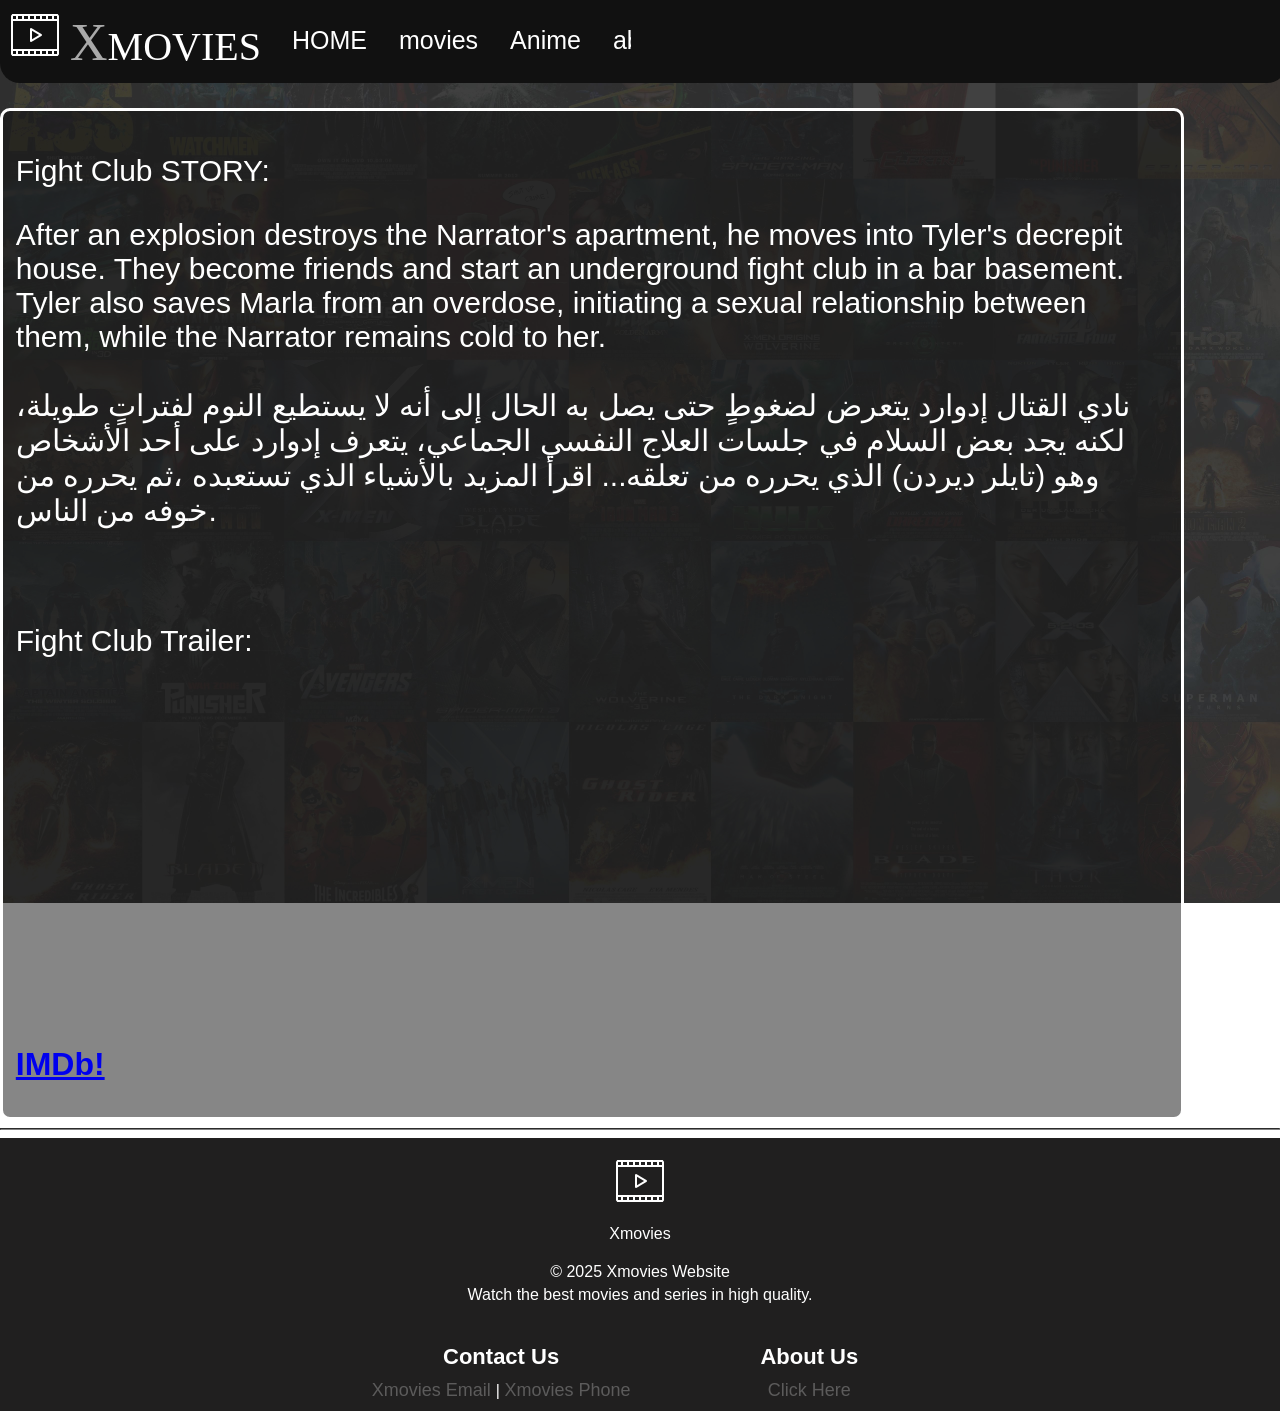
<file: Movies pages/Fight Club.html>
<!DOCTYPE html>
<html lang="en">
  <head>
    <link rel="icon" href="images\logo.png">   
    <title>Xmovies</title>
    <link rel="stylesheet" href="../stylesheet folder/stylesheet.css">

 </head>
  
  <body>
    <header>
      <!--logo-->   <a href="../index.html" style="text-decoration: none;">
      <span style="font-size: 40px; font-family: fantasy; color: rgb(255, 255, 255);">
        <img src="../images/logo.png" alt=""> <span style="color: darkgrey; font-size: 130%;">X</span>MOVIES
      </span></a>
      <!--pages list-->
      <ul style="display: flex;">
        <li>
          <a href="../index.html" class="city">HOME</a>
        </li>
        <li>
          <a href="../movies.html">movies</a>
        </li>
        <li>
          <a href="../Anime.html">Anime</a>
        </li>
        <li>
          <a href="../about.html">about</a>
        </li>
        
        <hr style="border-width: 5px; border-color: gray" />
        <li>
          <a href="../login.html" style="color: gray">login</a>
        </li>
      </ul>
    </header>
    <br><br><br><br><br>
  
    <br />
    <!--super div-->
    
      <!--sub div 1-->
      
        <div class="div2">
          <p>Fight Club STORY:</p>
           <p>
            After an explosion destroys the Narrator's apartment, he moves into Tyler's decrepit house. They become friends and start an underground fight club in a bar basement. Tyler also saves Marla from an overdose, initiating a sexual relationship between them, while the Narrator remains cold to her.
            <br> <br> 
            نادي القتال إدوارد يتعرض لضغوطٍ حتى يصل به الحال إلى أنه لا يستطيع النوم لفتراتٍ طويلة، لكنه يجد بعض السلام في جلسات العلاج النفسي الجماعي، يتعرف إدوارد على أحد الأشخاص وهو (تايلر ديردن) الذي يحرره من تعلقه... اقرأ المزيد بالأشياء الذي تستعبده ،ثم يحرره من خوفه من الناس.
          </p> 
             <br> <br> 
          <p>Fight Club Trailer:
          </p>
          
          <iframe width="560" height="315" src="https://www.youtube.com/embed/dfeUzm6KF4g?si=egL3mHnyXO_jAPkX"
           frameborder="0" allowfullscreen></iframe>

          <br><br>
          <h1><a href="https://www.imdb.com/title/tt0137523/?ref_=ext_shr_lnk" target="_blank">IMDb!</h1></a> 
        </div>
      <!--hr-->
      <hr style="border-color: gray" />
      <!--sub div 2-->
      
       

      <footer>
        <div class="footer_container" style="" >
          <br>
          <div class="logo_section">
            <img src="../images/logo.png" alt="logo">
            <p>Xmovies</p>
          </div>
          
          <div class="text_section">
            <p>© 2025 Xmovies Website</p>
            <p>Watch the best movies and series in high quality.</p>
          </div>
              <div class="links_section">
            <div class="contact_us">
              <h1>Contact Us</h1>
              <a href="mailto:azozstw818@gmail.com" target="_blank">Xmovies Email </a>|
              <a href="tel:0506984027" target="_blank">Xmovies Phone</a>
            </div>
            
            <div class="about_us">
              <h1>About Us</h1>
              <a href="about.html">Click Here</a>
            </div>
          </div>
        </div> 
      </footer>


  </body>
</html>
</file>
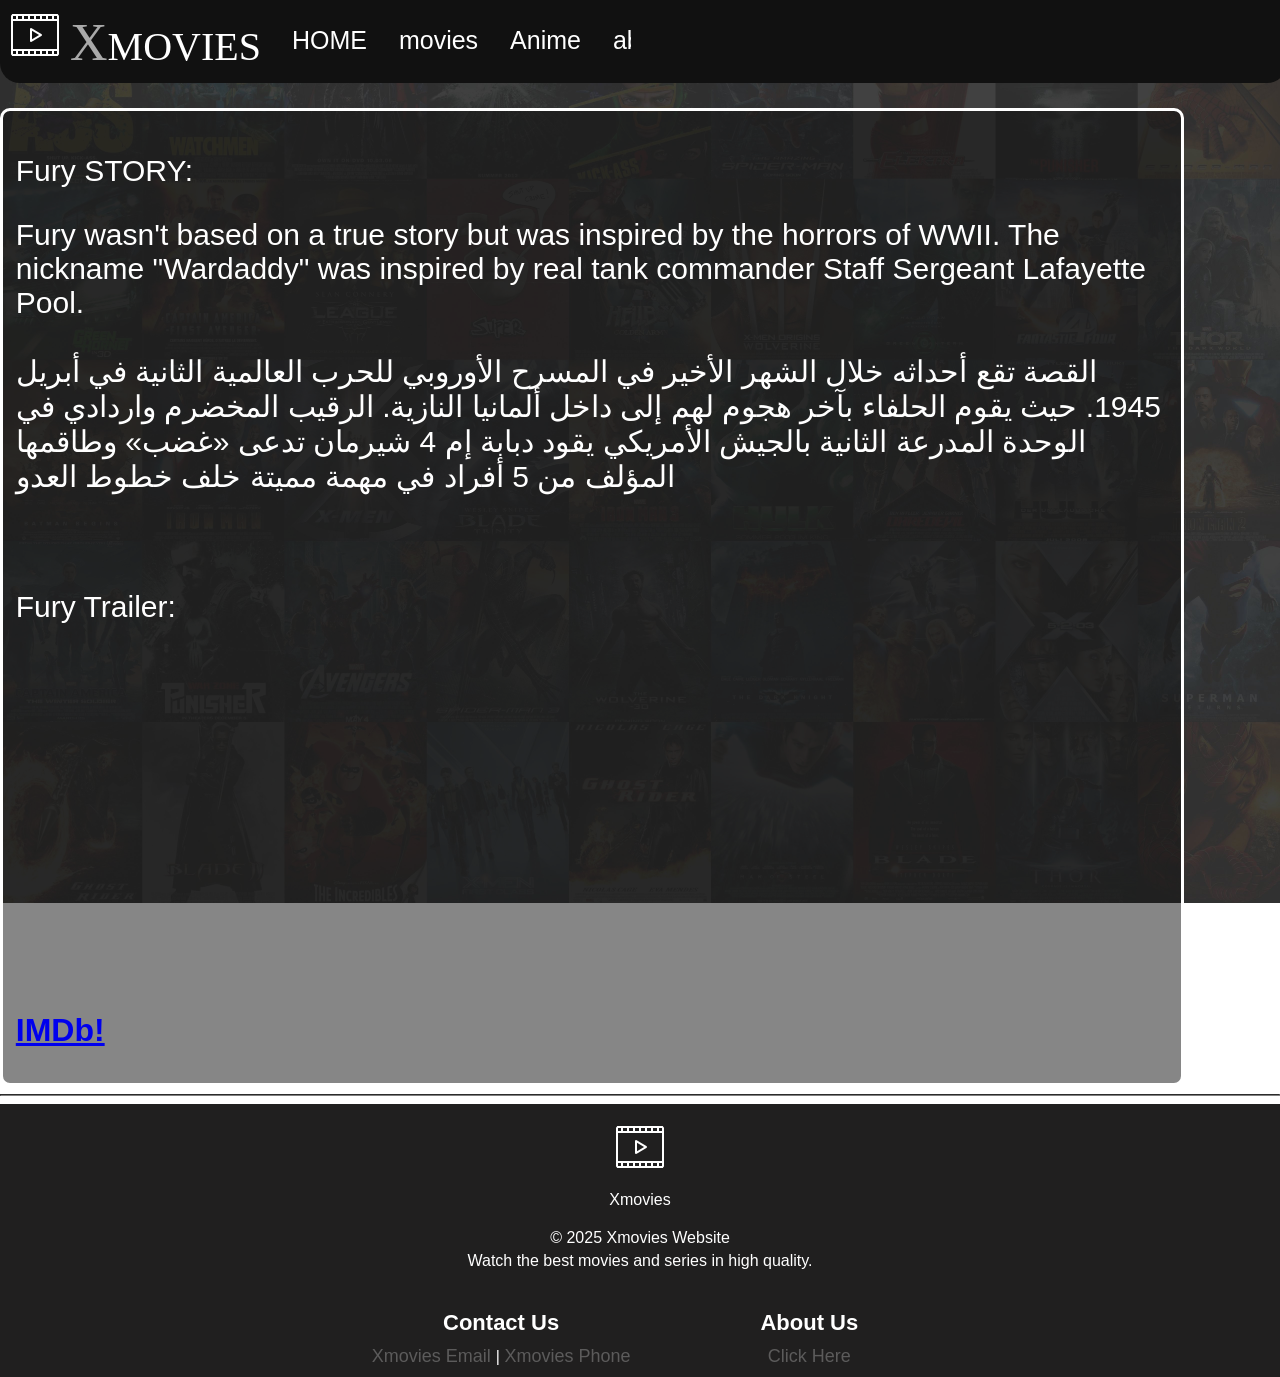
<file: Movies pages/Fury100.html>
<!DOCTYPE html>
<html lang="en">
  <head>
    <link rel="icon" href="images\logo.png">   
    <title>Xmovies</title>
    <link rel="stylesheet" href="../stylesheet folder/stylesheet.css">
 </head>
  
  <body>
    <header>
      <!--logo-->   <a href="../index.html" style="text-decoration: none;">
      <span style="font-size: 40px; font-family: fantasy; color: rgb(255, 255, 255);">
        <img src="../images/logo.png" alt=""> <span style="color: darkgrey; font-size: 130%;">X</span>MOVIES
      </span></a>
      <!--pages list-->
      <ul style="display: flex;">
        <li>
          <a href="../index.html" class="city">HOME</a>
        </li>
        <li>
          <a href="../movies.html">movies</a>
        </li>
        <li>
          <a href="../Anime.html">Anime</a>
        </li>
        <li>
          <a href="../about.html">about</a>
        </li>
        
        <hr style="border-width: 5px; border-color: gray" />
        <li>
          <a href="../login.html" style="color: gray">login</a>
        </li>
      </ul>
    </header>
    <br><br><br><br><br>
    <br />
    <!--super div-->
    
      <!--sub div 1-->
      
        <div class="div2">
          <p>Fury STORY:</p>
           <p>
            Fury wasn't based on a true story but was inspired by the horrors of WWII. The nickname "Wardaddy" was inspired by real tank commander Staff Sergeant Lafayette Pool.
            <br> <br> 
            القصة تقع أحداثه خلال الشهر الأخير في المسرح الأوروبي للحرب العالمية الثانية في أبريل 1945. حيث يقوم الحلفاء بآخر هجوم لهم إلى داخل ألمانيا النازية. الرقيب المخضرم واردادي في الوحدة المدرعة الثانية بالجيش الأمريكي يقود دبابة إم 4 شيرمان تدعى «غضب» وطاقمها المؤلف من 5 أفراد في مهمة مميتة خلف خطوط العدو          </p> 
             <br> <br> 
          <p>Fury Trailer:</p>
          
          <iframe width="560" height="315" src="https://www.youtube.com/embed/B521Z9IXkOw?si=QO1WPfouQ2XqlchD" title="YouTube video player" frameborder="0" allow="accelerometer; autoplay; clipboard-write; encrypted-media; gyroscope; picture-in-picture; web-share" referrerpolicy="strict-origin-when-cross-origin" allowfullscreen></iframe>
          <br><br>
          <h1><a href="https://www.imdb.com/title/tt2713180/?ref_=ext_shr_lnk" target="_blank">IMDb!</h1></a> 
        </div>
      <!--hr-->
      <hr style="border-color: gray" />
      <!--sub div 2-->
      
       

      <footer>
        <div class="footer_container" style="" >
          <br>
          <div class="logo_section">
            <img src="../images/logo.png" alt="logo">
            <p>Xmovies</p>
          </div>
          
          <div class="text_section">
            <p>© 2025 Xmovies Website</p>
            <p>Watch the best movies and series in high quality.</p>
          </div>
              <div class="links_section">
            <div class="contact_us">
              <h1>Contact Us</h1>
              <a href="mailto:azozstw818@gmail.com" target="_blank">Xmovies Email </a>|
              <a href="tel:0506984027" target="_blank">Xmovies Phone</a>
            </div>
            
            <div class="about_us">
              <h1>About Us</h1>
              <a href="about.html">Click Here</a>
            </div>
          </div>
        </div> 
      </footer>

  </body>
</html>
</file>
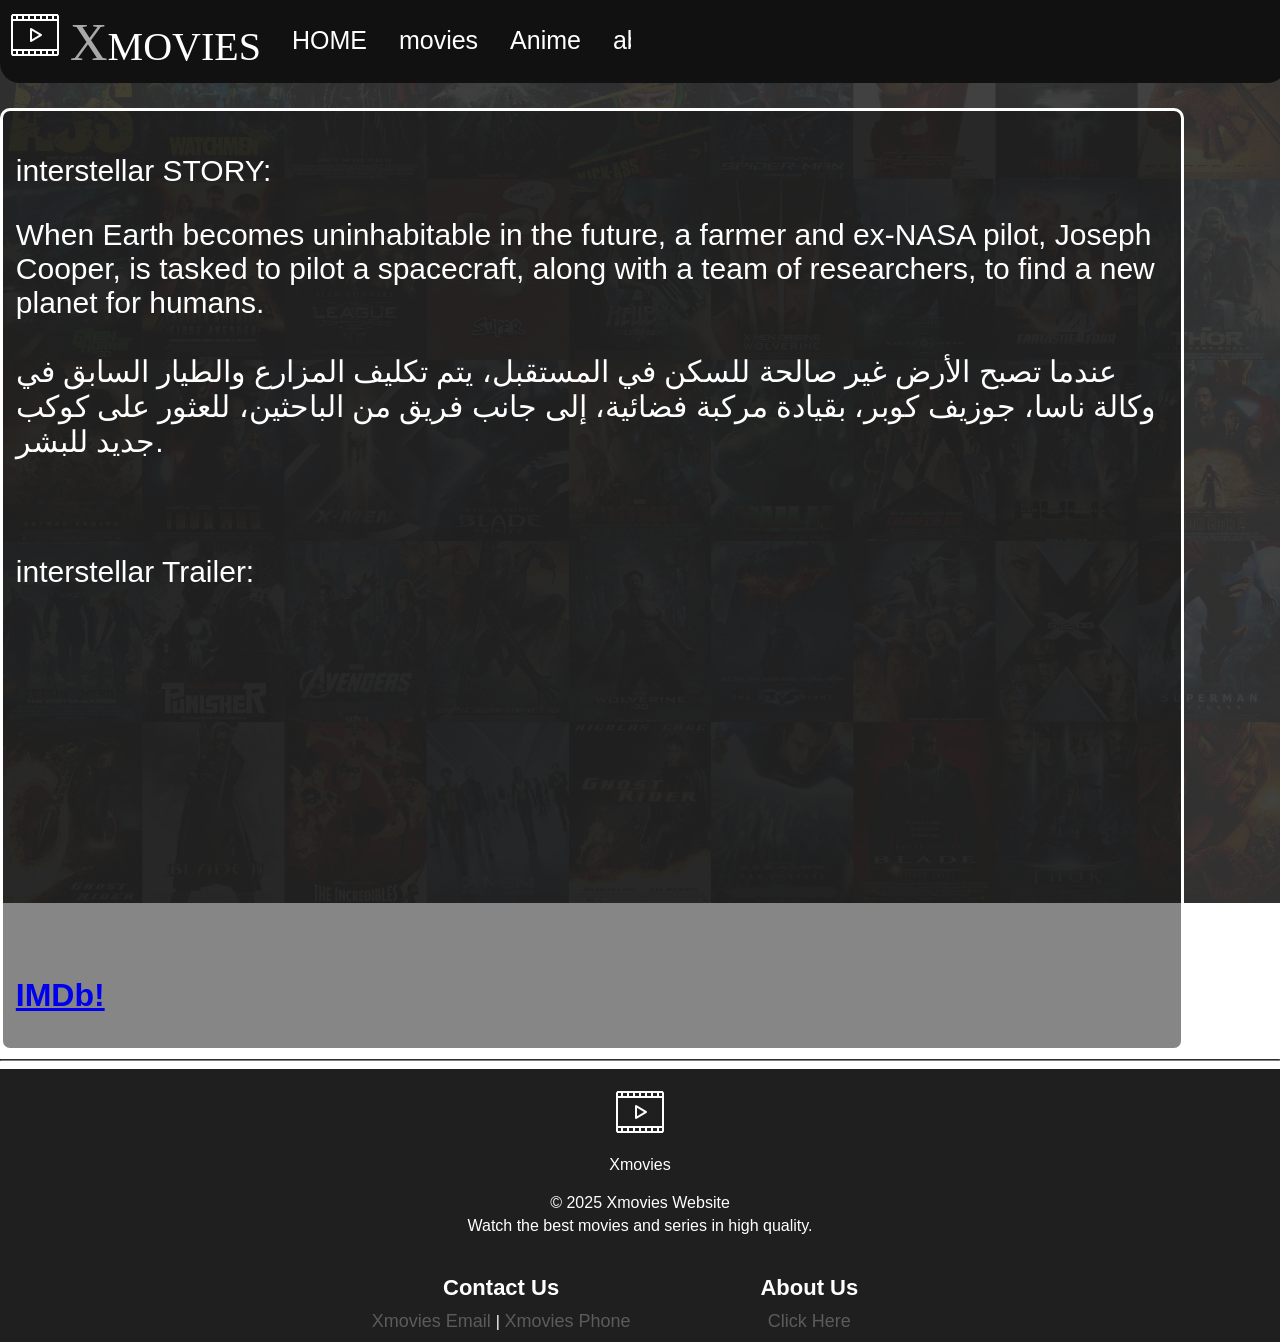
<file: Movies pages/interstellar.html>
<!DOCTYPE html>
<html lang="en">
  <head>
    <link rel="icon" href="images\logo.png">   
    <title>Xmovies</title>
    <link rel="stylesheet" href="../stylesheet folder/stylesheet.css">
 </head>
  
  <body>
  
    <header>
      <!--logo-->   <a href="../index.html" style="text-decoration: none;">
      <span style="font-size: 40px; font-family: fantasy; color: rgb(255, 255, 255);">
        <img src="../images/logo.png" alt=""> <span style="color: darkgrey; font-size: 130%;">X</span>MOVIES
      </span></a>
      <!--pages list-->
      <ul style="display: flex;">
        <li>
          <a href="../index.html" class="city">HOME</a>
        </li>
        <li>
          <a href="../movies.html">movies</a>
        </li>
        <li>
          <a href="../Anime.html">Anime</a>
        </li>
        <li>
          <a href="../about.html">about</a>
        </li>
    
        <hr style="border-width: 5px; border-color: gray" />
        <li>
          <a href="../login.html" style="color: gray">login</a>
        </li>
      </ul>
    </header>
    <br><br><br><br><br>
    <br />
    <!--super div-->
    
      <!--sub div 1-->
      
        <div class="div2">
          <p>interstellar STORY:</p>
           <p>
            When Earth becomes uninhabitable in the future, a farmer and ex-NASA pilot, Joseph Cooper, is tasked to pilot a spacecraft, along with a team of researchers, to find a new planet for humans.

            <br> <br> 
            عندما تصبح الأرض غير صالحة للسكن في المستقبل، يتم تكليف المزارع والطيار السابق في وكالة ناسا، جوزيف كوبر، بقيادة مركبة فضائية، إلى جانب فريق من الباحثين، للعثور على كوكب جديد للبشر.

        </p> 
             <br> <br> 
          <p>interstellar Trailer:
          </p>
          
          <iframe width="560" height="315" src="https://www.youtube.com/embed/nyc6RJEEe0U?si=Ev9HzimOsp8hNShL" title="YouTube video player" frameborder="0" allow="accelerometer; autoplay; clipboard-write; encrypted-media; gyroscope; picture-in-picture; web-share" referrerpolicy="strict-origin-when-cross-origin" allowfullscreen></iframe>
          
          <br><br>
          <h1><a href="https://www.imdb.com/title/tt0816692/?ref_=ext_shr_lnk" target="_blank">IMDb!</h1></a> 
        </div>
      <!--hr-->
      <hr style="border-color: gray" />
      <!--sub div 2-->

      
      <footer>
        <div class="footer_container" style="" >
          <br>
          <div class="logo_section">
            <img src="../images/logo.png" alt="logo">
            <p>Xmovies</p>
          </div>
          
          <div class="text_section">
            <p>© 2025 Xmovies Website</p>
            <p>Watch the best movies and series in high quality.</p>
          </div>
              <div class="links_section">
            <div class="contact_us">
              <h1>Contact Us</h1>
              <a href="mailto:azozstw818@gmail.com" target="_blank">Xmovies Email </a>|
              <a href="tel:0506984027" target="_blank">Xmovies Phone</a>
            </div>
            
            <div class="about_us">
              <h1>About Us</h1>
              <a href="about.html">Click Here</a>
            </div>
          </div>
        </div> 
      </footer>
       

    
  </body>
</html>
</file>
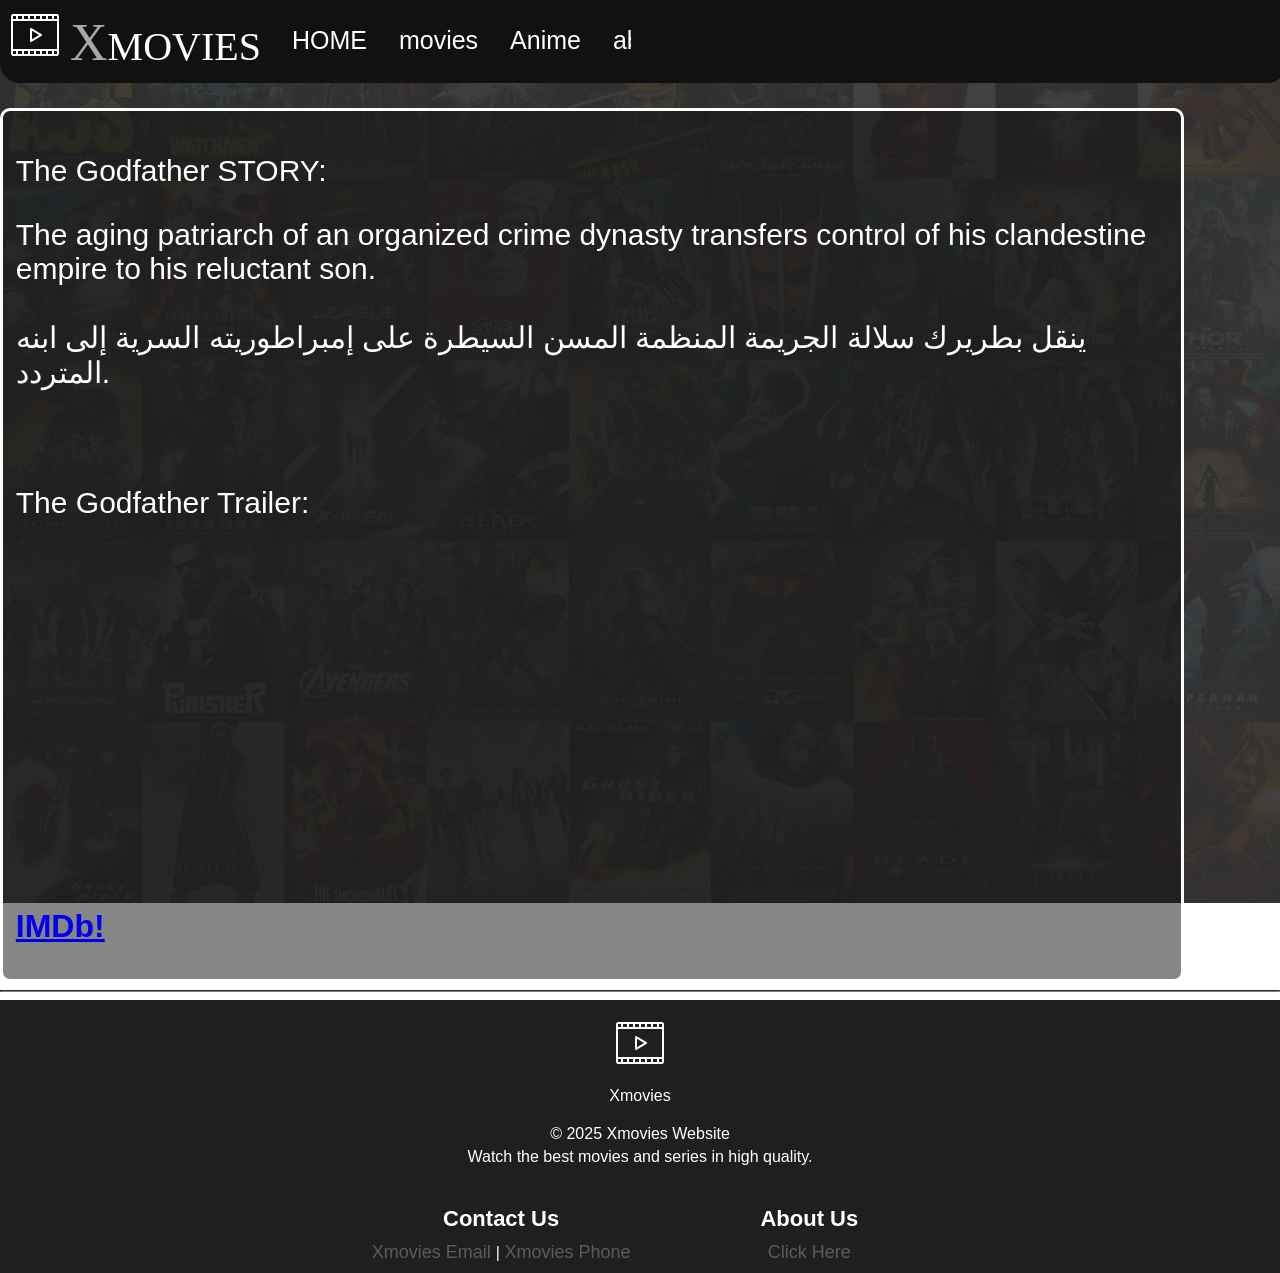
<file: Movies pages/the godfather.html>
<!DOCTYPE html>
<html lang="en">
  <head>
    <link rel="icon" href="images\logo.png">   
    <title>Xmovies</title>
    <link rel="stylesheet" href="../stylesheet folder/stylesheet.css">
 </head>
  
  <body>
  
  
    <header>
      <!--logo-->   <a href="../index.html" style="text-decoration: none;">
      <span style="font-size: 40px; font-family: fantasy; color: rgb(255, 255, 255);">
        <img src="../images/logo.png" alt=""> <span style="color: darkgrey; font-size: 130%;">X</span>MOVIES
      </span></a>
      <!--pages list-->
      <ul style="display: flex;">
        <li>
          <a href="../index.html" class="city">HOME</a>
        </li>
        <li>
          <a href="../movies.html">movies</a>
        </li>
        <li>
          <a href="../Anime.html">Anime</a>
        </li>
        <li>
          <a href="../about.html">about</a>
        </li>
        
        <hr style="border-width: 5px; border-color: gray" />
        <li>
          <a href="../login.html" style="color: gray">login</a>
        </li>
      </ul>
    </header>
    <br><br><br><br><br>
    <br />
    <!--super div-->
    
      <!--sub div 1-->
      
        <div class="div2">
          <p>The Godfather STORY:</p>
           <p>
            The aging patriarch of an organized crime dynasty transfers control of his clandestine empire to his reluctant son.

            <br> <br> 
            ينقل بطريرك سلالة الجريمة المنظمة المسن السيطرة على إمبراطوريته السرية إلى ابنه المتردد.

          </p> 
             <br> <br> 
          <p>The Godfather Trailer:
          </p>
          
          <iframe width="560" height="315" src="https://www.youtube.com/embed/UaVTIH8mujA?si=M9PcHuC1XoofZpGk" title="YouTube video player" frameborder="0" allow="accelerometer; autoplay; clipboard-write; encrypted-media; gyroscope; picture-in-picture; web-share" referrerpolicy="strict-origin-when-cross-origin" allowfullscreen></iframe>

          <br><br>
          <h1><a href="https://www.imdb.com/title/tt0068646/?ref_=ext_shr_lnk" target="_blank">IMDb!</h1></a> 
        </div>
      <!--hr-->
      <hr style="border-color: gray" />
      <!--sub div 2-->
      
       

      <footer>
        <div class="footer_container" style="" >
          <br>
          <div class="logo_section">
            <img src="../images/logo.png" alt="logo">
            <p>Xmovies</p>
          </div>
          
          <div class="text_section">
            <p>© 2025 Xmovies Website</p>
            <p>Watch the best movies and series in high quality.</p>
          </div>
              <div class="links_section">
            <div class="contact_us">
              <h1>Contact Us</h1>
              <a href="mailto:azozstw818@gmail.com">Xmovies Email </a>|
              <a href="tel:0506984027">Xmovies Phone</a>
            </div>
            
            <div class="about_us">
              <h1>About Us</h1>
              <a href="about.html">Click Here</a>
            </div>
          </div>
        </div> 
      </footer>
  </body>
</html>
</file>
<file: stylesheet folder/stylesheet.css>
ul {
      list-style-type: none;
      margin: 0;
      padding: 0;
      overflow: hidden; 
      display:flex; 
      width: 28%;
    }

    li {
      float: left;
    }

    li a {
      font-size: 25px;
      display: block;
      color: white;
      text-align: center;
      padding: 16px;
      text-decoration: none;
      transition: font-size 500ms ease;
    }

    li a:hover {
      color: #4e4e4e;
      font-size: 40px;
      
    }
    
    .div2 {
      background-color: #11111181;
      color: rgb(255, 255, 255);
      padding: 1%;
      border-radius: 10px;
      border: solid white;
      width: 90%;
      
    }
    .div1{
      border: none;
      padding-top: 0px;
      padding-bottom: 0px;
    }
  
    .city:hover{
      color: #b8b5b5;
    }
    p{
      font-size: 30px;
    }
    .p_font_size{
    font: 20px;
    }
    body{
      background-image: url(../images/backgroundd.jpg);
      font-family: 'Franklin Gothic Medium', 'Arial Narrow', Arial, sans-serif;
      margin: 0;
      padding: 0;
      height: 100vh;
      background-size: cover; 
      background-position: center; 
      background-repeat: no-repeat; 
      background-attachment: fixed;
    }
    img{
      border-radius: 10px;
      transition: transform 500ms ease;
    }
    img:hover{
      /* border-bottom: 5px solid gray; */
      transform: scale(1.1);
      
    }

    table,
    th
     {
      padding: 35px;
      border-collapse:separate;
      border: 1px solid rgb(255, 255, 255);
      font-size: 150%;
      overflow: hidden;
      
    }
    td{
      padding: 35px;
      border-collapse:separate;
      border: 1px solid rgb(255, 255, 255);
      font-size: 100%;
      overflow: hidden;

    }
    /* header and fotter */
    header{
      display: flex;
      gap: 15px;
      background-color: #111111;
      border-bottom-left-radius: 20px;
      border-bottom-right-radius: 20px;
      padding: 10px 10px;
      position: fixed;
      width: 99%;
      height: 63px;
      

    
    }
    footer{
      background-color: rgb(32, 31, 31);
      color: white;
      

    }
    footer_container {
  align-items: center;
  padding: 10px;
  background-color: #111111;
  color: #fff;
}



.logo_section {
  
  text-align: center;
}

.logo_section img {
  width: 50px;
  margin-bottom: 10px;
}

.text_section {
  text-align: center;
  padding: 10px;
}

.links_section {
  display: flex;
  padding: 10px;
  justify-content: center;
}

.contact_us, .about_us {
  margin-left: 40px;
  margin-right: 90px;
  text-align: center;
}

.contact_us a , .about_us a {
  text-decoration: none;
  color: #91919188;
  font-size: 18px;
}

.contact_us a:hover, .about_us a:hover {
  color: #ffffff;
  border-bottom: 2px solid gray;
}

.contact_us h1, .about_us h1 {
  font-size: 22px;
  margin-bottom: 10px;
}

.footer_container p {
  font-size: 16px;
  margin: 5px;
}
.hr_middel_line{
  border-color: white;
}



    /*
    login page
    */

    .containor {
      background-color: #111111b7;
      color: aliceblue;
      padding: 0%;
      border-radius: 10px;
      width: 0%;
      display: center;
      gap: 20px;
    }
    .city2 {
      color: rgb(255, 255, 255);
      padding: 0%;
      border-radius: 10px;
      border: solid white;
      width: 250px;
      height: 50px;
      font-size: 20px;
      background-color: #11111100;
    }
    .spann {
      font-size: 70px;
      font-family: fantasy;
      color: rgb(255, 255, 255);
    }
    .city2[type="button"]:hover {
      transition: width 1s ease 0s;
      width: 225px;
      height: 75px;
    }
    /*
    search bar
    */
    
    body {
      padding: 0;
      margin: 0;
      height: 100vh;
      width: 100%;
  }
  
  .form1{
      margin-top: 0;
      position: relative;
      top: 50%;
      left: 50%;
      transform: translate(-50%,-50%);
      transition: all 1s;
      width: 50px;
      height: 50px;
      background: white;
      box-sizing: border-box;
      border-radius: 25px;
      border: 4px solid white;
      padding: 5px;
  }
  
  .input1{
      position: absolute;
      top: 0;
      left: 0;
      width: 100%;;
      height: 42.5px;
      line-height: 30px;
      outline: 0;
      border: 0;
      display: none;
      font-size: 1em;
      border-radius: 20px;
      padding: 0 20px;
  }
  
  .fa{
      box-sizing: border-box;
      padding: 10px;
      width: 42.5px;
      height: 42.5px;
      position: absolute;
      top: 0;
      right: 0;
      border-radius: 50%;
      color: #444444;
      text-align: center;
      font-size: 1.2em;
      transition: all 1s;
  }
  
  form:hover{
      width: 300px;
      cursor: pointer;
  }
  
  form:hover input{
      display: block;
  }
  
  form:hover .fa{
      background: #3d3d3d;
      color: white;
  }



  .city2[type="button"]:hover {
    background-color: #7c0f0f;
  }
  .pre{
    font-size: 30px;
    font-family: 'Franklin Gothic Medium', 'Arial Narrow', Arial, sans-serif;
  }
</file>
